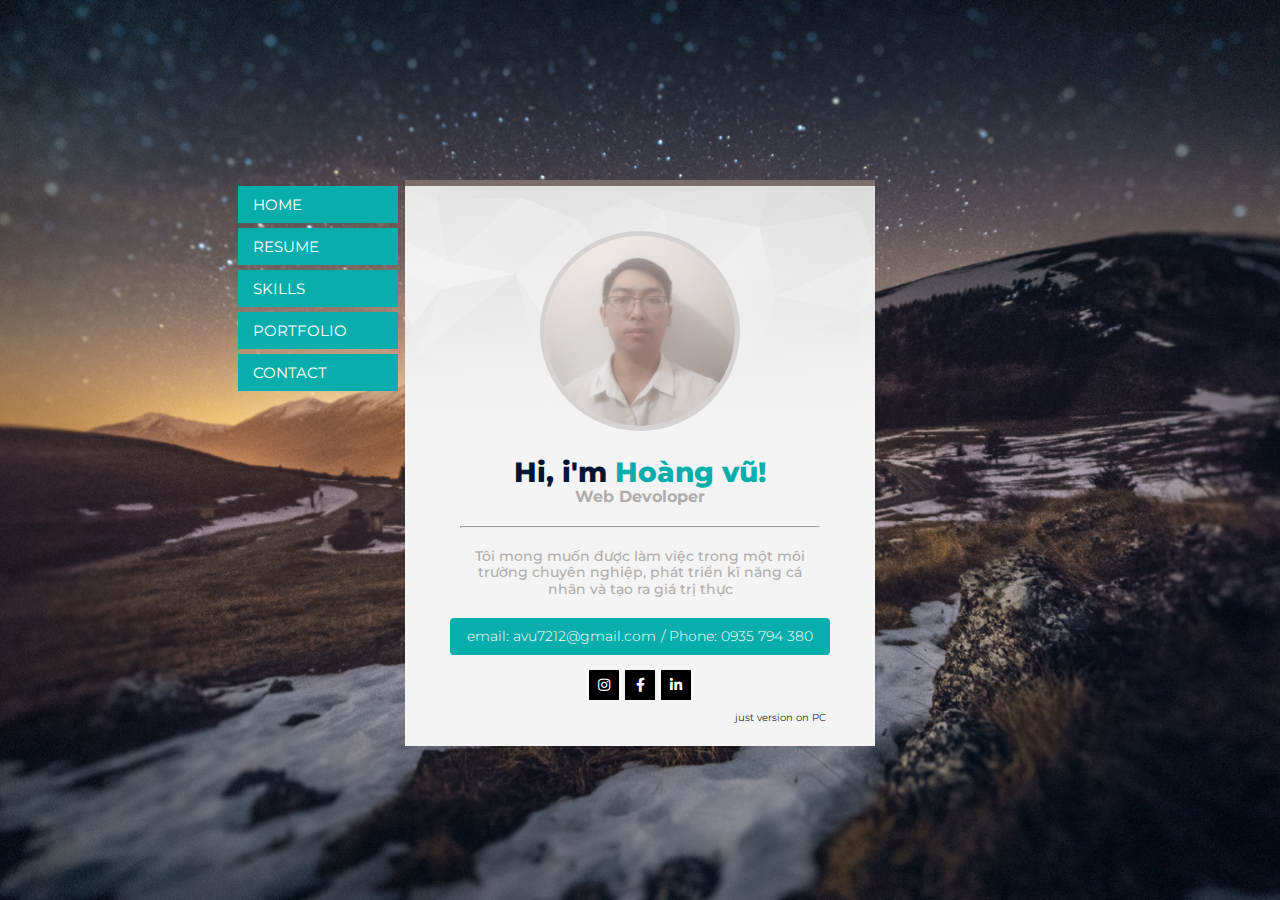
<file: index.html>
<!DOCTYPE html>
<html lang="en">
<head>
    <meta charset="UTF-8">
    <meta http-equiv="X-UA-Compatible" content="IE=edge">
    <meta name="viewport" content="width=device-width, initial-scale=1.0">
    <link href="https://fonts.googleapis.com/css2?family=Montserrat:wght@200;300;400;500&display=swap" rel="stylesheet">
    <link rel="stylesheet" href="./assets/css/style.css">
    <link rel="stylesheet" href="./assets/css/base.css">
    <link rel="stylesheet" href="./assets/font/themify-icons/themify-icons.css">
    <link rel="stylesheet" href="./assets/font/fontawesome-free-5.15.4-web/css/all.min.css">
    <script src="https://code.jquery.com/jquery-3.7.1.min.js" integrity="sha256-/JqT3SQfawRcv/BIHPThkBvs0OEvtFFmqPF/lYI/Cxo=" crossorigin="anonymous"></script>
    <title>HoangVu CV</title>
</head>
<body>
    <div class="grid">
        <div class="container">
            <div class="content-wrap">
                <div class="navigation" id="main-menu">
                    <ul class="nav-list">
                        <li class="nav-list-items">
                                <a href="#" class="nav-items__link nav-items__link--home">HOME</a> 
                        </li>
                        <li class="nav-list-items">
                                <a href="#" class="nav-items__link nav-items__link--resume detail-table">RESUME</a>
                        </li>
                        <li class="nav-list-items">
                                <a href="#" class="nav-items__link nav-items__link--skills detail-table">SKILLS</a>
                        </li>
                        <li class="nav-list-items">
                                <a href="#" class="nav-items__link nav-items__link--portfolio detail-table">PORTFOLIO</a>
                        </li>
                        <li class="nav-list-items">
                                <a href="#" class="nav-items__link nav-items__link--contact detail-table">CONTACT</a>
                        </li>
                    </ul>
                </div>
                <div class="content">
                    <div class="avatar">
                        <img src="./assets/img/avatar2.jpg" alt="" id="myprofile1" class="avtActive">
                        <img src="./assets/img/avatar2.jpg" alt="" id="myprofile2">
                    </div>
                    <div class="profile-desciption">
                        <h1 class="profile-title">
                            Hi, i'm 
                            <span>Hoàng vũ!</span>
                        </h1>
                        <h2>Web Devoloper </h2>
                        <hr>    
                        <div class="profile-desciption-text">
                            <p>Tôi mong muốn được làm việc trong một môi trường chuyên nghiệp, phát triển kĩ năng cá nhân và tạo ra giá trị thực</p>
                        </div>
                        <div class="profile-desciption-feature">
                            <a href="mailto:avu7212@gmail.com" class="profile-desciption-feature__link" style="margin-right:5px"> 
                                <p>email: avu7212@gmail.com</p>
                            </a>
                            <a href="tel:0935794380" class="profile-desciption-feature__link"> 
                                <p>/ Phone: 0935 794 380</p>
                            </a>
                        </div>
                    </div>
                    <div class="footer">
                        <ul class="footer-list">
                            <li class="footer-items"> 
                                <a href="#" class="footer-icon__link">
                                    <i class="fab fa-instagram"></i>
                                </a>
                            </li>
                            <li class="footer-items">
                                <a href="https://www.facebook.com/hoangvu7212" class="footer-icon__link">
                                    <i class="fab fa-facebook-f"></i>
                                </a>
                            </li>
                            <!-- <li class="footer-items">
                                <a href="" class="footer-icon__link">
                                    <i class="fab fa-twitter"></i>
                                </a>
                            </li> -->
                            <li class="footer-items">
                                <a href="https://www.linkedin.com/in/v%C5%A9-ho%C3%A0ng-8069aa185/" class="footer-icon__link">
                                    <i class="fab fa-linkedin-in"></i>
                                </a>
                            </li>
                        </ul>
                        <p class="footer-note">just version on PC</p>
                    </div>
                </div>
            </div>
            <div class="content-detail">
                <!-- resume -->
                <div class="content-detail-resume-wrap">
                    <h1 class="resume-title">RESUME</h1>
                    <hr>
                    <h2 class="resume-topic">   
                        <i class="fas fa-university resume-title__icon"></i>
                        Education
                    </h2>
                    <div class="resume-content">
                        <h3 class="resume-content__title">Ứng Dụng Phần Mềm</h3>
                        <h4 class="resume-content__Subtitles">Cao Đẳng Quốc Tế BTEC-FPT (2018-2021)</h4>
                        <p class="resume-content__description">
                            trường cao đẳng quốc tế BTEC-FPT đào tạo cả về kiến thức chuyên nghành lẫn phát triển kĩ năng 
                            cá nhân giúp sinh viên hoàn thiện hơn trong quá trình làm việc.
                        </p>
                            <span>kỹ năng chuyên nghành:</span>
                                <ul class="list-content">
                                    <li>Database Design & Development (Phân tích thiết kế cơ sở dữ liệu)</li>
                                    <li>Website Design & Development (Phân tích thiết kế và xây dựng website)</li>
                                    <li>Application Development (Lập trình phát triển ứng dụng)</li>
                                    <li>Managing a Successful Computing Project (Quản lý dự án CNTT)</li>
                                </ul>
                            <span>kỹ năng cá nhân:</span>
                                <ul class="list-content">
                                    <li>làm việc nhóm</li>
                                    <li>kỹ năng thuyết trình</li>
                                </ul>
                    </div>
                    <h2 class="resume-topic">   
                        <i class="fas fa-flag resume-title__icon"></i>
                        Work Experience
                    </h2>

                    <div class="resume-content">
                        <h3 class="resume-content__title">CTY TIN HỌC ĐẠI DƯƠNG</h3>
                        <h4 class="resume-content__Subtitles">giáo viên tin học (10/2022-9/2023)</h4>
                        <p class="resume-content__description">
                            - Giảng dạy các kiến thức về khóa học tin học IC3 cho học sinh trung học cơ sở.<br>
                            - Sử dụng kiến thức chuyên môn và kĩ năng giảng dạy để đề cao sự tiếp thu kiến thức của học sinh<br>
                            - 80% học sinh đạt điểm trên 700 trong lần thi đầu tiên 
                        </p>
                    </div>
                    <div class="resume-content">
                        <h3 class="resume-content__title">CTY VINASIMEX</h3>
                        <h4 class="resume-content__Subtitles">thực tập sinh php (2/2022-7/2022)</h4>
                        <p class="resume-content__description">
                            - Xây dựng giao diện web bằng HTML/ CSS và JavaScript từ file thiết kế.<br>
                            - Xây dựng logic của web bằng ngôn ngữ PHP.<br>
                            - Thiết kế và xây dựng cơ sở dữ liệu cho web bằng MySQL.<br>
                            - Thuyết trình và báo cáo kết quả mỗi tuần .<br>
                            - Sản phẩm là 2 web app: app kế toán và app marketing .
                        </p>
                    </div>
                    <h2 class="resume-topic">   
                        <i class="fas fa-flag resume-title__icon"></i>
                        Testimonials
                    </h2>
                    <div class="resume-content">
                       <p class="resume-content__description"> bằng tốt nghiệp trường cao đẳng quốc tế anh quốc BTEC-FPT</p>
                    </div>
                    <div class="testimonials">
                        <img src="./assets/img/bằng cao đẳng.jpg" alt="" id="element" class="testimonials-img-col-5" onclick="Project('bangTotNghiep')">
                        <img src="./assets/img/bằng cao đẳng2.jpg" alt="" class="testimonials-img-col-5" onclick="Project('bangTotNghiep')">
                    </div>
                    <div class="resume-content">
                       <p class="resume-content__description"> chứng chỉ tiếng anh level 5 của FPT</p>
                    </div>
                    <div class="testimonials">
                        <img src="./assets/img/chứng chỉ inglish.jpg" alt="" class="testimonials-img-col-5" onclick="Project('english')">
                        <img src="./assets/img/chứng chỉ inglish2.jpg" alt="" class="testimonials-img-col-5" onclick="Project('english')">
                    </div>
                    <div class="resume-content">
                       <p class="resume-content__description"> chứng chỉ tin học văn phòng IC3 Key Applications  Global Standard 5</p>
                    </div>
                    <div class="testimonials">
                        <img src="./assets/img/IC3 Key Applications  Global Standard 5.png" alt="" class="testimonials-img" onclick="Project('ic3CF')">
                    </div>
                    <div class="resume-content">
                       <p class="resume-content__description"> chứng chỉ tin học văn phòng IC3 Computing Fundamentals  Global Standard 5</p>
                    </div>
                    <div class="testimonials">
                        <img src="./assets/img/IC3 Computing Fundamentals  Global Standard 5.png" alt="" class="testimonials-img" onclick="Project('ic3KA')">
                    </div>
                    <p class="ressume-footer">
                        "The best way to predict the future is to create it" 
                        <br>
                        <i>Peter Drucker</i>
                    </p>
                </div>
                <!-- skills -->
                <div class="content-detail-skills-wrap">
                    <h1 class="skills-title">SKILLS</h1>
                    <hr>
                    <h3 class="skills-topic">
                        <i class="fas fa-users"></i>
                        Professtional Skills
                    </h3>
                    <ul class="skills-list">
                        <li class="skills-items">
                            <div class="progress">
                                <div class="progress-bar" role="progressbar" data-percent="70%" style="width:70%"></div>
                                <span class="progress-style">Comunication</span>
                                <span class="progress-completed">70%</span>
                            </div>
                        </li>
                        <li class="skills-items">
                            <div class="progress">
                                <div class="progress-bar progress-bar2" role="progressbar" data-percent="80%" style="width:80%"></div>
                                <span class="progress-style">Team Work</span>
                                <span class="progress-completed">80%</span>
                            </div>
                        </li>
                        <li class="skills-items">
                            <div class="progress">
                                <div class="progress-bar progress-bar3" role="progressbar" data-percent="60%" style="width:60%"></div>
                                <span class="progress-style">Confidence</span>
                                <span class="progress-completed">60%</span>
                            </div>
                        </li>
                    </ul>
                    <!-- <h3 class="skills-topic">
                        <i class="fas fa-laptop"></i>
                        Software Skills
                    </h3>
                    <ul class="skills-list">
                        <li class="skills-items">
                            <div class="progress">
                                <div class="progress-bar" role="progressbar" data-percent="70%" style="width:70%"></div>
                                <span class="progress-style">Comunication</span>
                                <span class="progress-completed">70%</span>
                            </div>
                        </li>
                        <li class="skills-items">
                            <div class="progress">
                                <div class="progress-bar progress-bar2" role="progressbar" data-percent="80%" style="width:80%"></div>
                                <span class="progress-style">Team Work</span>
                                <span class="progress-completed">80%</span>
                            </div>
                        </li>
                        <li class="skills-items">
                            <div class="progress">
                                <div class="progress-bar progress-bar3" role="progressbar" data-percent="60%" style="width:60%"></div>
                                <span class="progress-style">Confidence</span>
                                <span class="progress-completed">60%</span>
                            </div>
                        </li>
                    </ul> -->
                    <h3 class="skills-topic">
                        <i class="fas fa-code"></i>
                        Code Skills
                    </h3>
                    <ul class="skills-list">
                        <li class="skills-items">
                            <div class="progress">
                                <div class="progress-bar" role="progressbar" data-percent="70%" style="width:70%"></div>
                                <span class="progress-style">Html 5</span>
                                <span class="progress-completed">70%</span>
                            </div>
                        </li>
                        <li class="skills-items">
                            <div class="progress">
                                <div class="progress-bar progress-bar2" role="progressbar" data-percent="70%" style="width:70%"></div>
                                <span class="progress-style">CSS 3</span>
                                <span class="progress-completed">70%</span>
                            </div>
                        </li>
                        <li class="skills-items">
                            <div class="progress">
                                <div class="progress-bar progress-bar2" role="progressbar" data-percent="70%" style="width:70%"></div>
                                <span class="progress-style">Jquery</span>
                                <span class="progress-completed">70%</span>
                            </div>
                        </li>
                        <li class="skills-items">
                            <div class="progress">
                                <div class="progress-bar progress-bar3" role="progressbar" data-percent="50%" style="width:50%"></div>
                                <span class="progress-style">JavaScript</span>
                                <span class="progress-completed">80%</span>
                            </div>
                        </li>
                        <li class="skills-items">
                            <div class="progress">
                                <div class="progress-bar progress-bar3" role="progressbar" data-percent="75%" style="width:75%"></div>
                                <span class="progress-style">PHP</span>
                                <span class="progress-completed">80%</span>
                            </div>
                        </li>
                        <li class="skills-items">
                            <div class="progress">
                                <div class="progress-bar progress-bar3" role="progressbar" data-percent="75%" style="width:75%"></div>
                                <span class="progress-style">PHP Framework Laravel</span>
                                <span class="progress-completed">40%</span>
                            </div>
                        </li>
                    </ul>
                </div>
                <!-- portfolio -->
                <div class="content-detail-portfolio-wrap">
                    <h1 class="portfolio-title">PORTFOLIO</h1>
                    <div class="portfolio-list">
                        <div class="portfolio-items">
                            <a href="#" class="project-thumbnail" onclick="Project('appkeToan')">
                                <img src="./assets/img/appketoan.png" alt="" class="portfolio-item-img">
                                <div class="portfolio-description-wrapper">
                                    <div class="portfolio-description">
                                        <h2 class="project-title">App Kế Toán</h2>
                                        <span class="see-more">Ứng dụng web kế toán</span>
                                    </div>
                                </div>
                            </a>
                        </div>
                    </div>
                    <div class="portfolio-list">
                        <div class="portfolio-items">
                            <a href="#" class="project-thumbnail" onclick="Project('appMaketing')">
                                <img src="./assets/img/appmarketing.png" alt="" class="portfolio-item-img">
                                <div class="portfolio-description-wrapper">
                                    <div class="portfolio-description">
                                        <h2 class="project-title">App Marketing</h2>
                                        <span class="see-more">Ứng dụng web marketing chăm sóc khách hàng</span>
                                    </div>
                                </div>
                            </a>
                        </div>
                    </div>
                    <div class="portfolio-list">
                        <div class="portfolio-items">
                            <a href="#" class="project-thumbnail" onclick="Project('webSaleLaravel')">
                                <img src="./assets/img/appLaravel1.png" alt="" class="portfolio-item-img">
                                <div class="portfolio-description-wrapper">
                                    <div class="portfolio-description">
                                        <h2 class="project-title">THE WAY SHOP</h2>
                                        <span class="see-more">Website sử dụng FrameWork LARAVEL</span>
                                    </div>
                                </div>
                            </a>
                        </div>
                    </div>
                    <div class="portfolio-list">
                        <div class="portfolio-items">
                            <a href="#" class="project-thumbnail" onclick="Project('webSaleMVC')">
                                <img src="./assets/img/webMVC1.png" alt="" class="portfolio-item-img">
                                <div class="portfolio-description-wrapper">
                                    <div class="portfolio-description">
                                        <h2 class="project-title">MULTI SHOP</h2>
                                        <span class="see-more">Website sử dụng Mô hình MVC</span>
                                    </div>
                                </div>
                            </a>
                        </div>
                    </div>
                    <!-- <div class="portfolio-list">
                        <div class="portfolio-items">
                            <a href="#" class="project-thumbnail" onclick="Project('webSale')">
                                <img src="./assets/img/webSale_img.png" alt="" class="portfolio-item-img">
                                <div class="portfolio-description-wrapper">
                                    <div class="portfolio-description">
                                        <h2 class="project-title">ZAY SHOP</h2>
                                        <span class="see-more">Website Bán Hàng Online</span>
                                    </div>
                                </div>
                            </a>
                        </div>
                    </div> -->
                    <div class="portfolio-list">
                        <div class="portfolio-items">
                            <a href="#" class="project-thumbnail" onclick="Project('appDesktop')">
                                <img src="./assets/img/app_desktop.png" alt="" class="portfolio-item-img">
                                <div class="portfolio-description-wrapper">
                                    <div class="portfolio-description">
                                        <h2 class="project-title">SOUND SLEEP</h2>
                                        <span class="see-more">Ứng Dụng Desktop Giúp Bạn Có Một Giấc Ngủ Ngon</span>
                                    </div>
                                </div>
                            </a>
                        </div>
                    </div>
                    <div class="portfolio-list">
                        <div class="portfolio-items">
                            <a href="#" class="project-thumbnail" onclick="Project('Database')">
                                <img src="./assets/img/dtb.png" alt="" class="portfolio-item-img">
                                <div class="portfolio-description-wrapper">
                                    <div class="portfolio-description">
                                        <h2 class="project-title">DATABASE DESIGN</h2>
                                        <span class="see-more">Quản Lý Cửa hàng tiện lợi Family Mart</span>
                                    </div>
                                </div>
                            </a>
                        </div>
                    </div>
                </div>
                <!-- contact -->
                <div class="content-detail-contact-wrap">
                    <h1 class="contact-title">CONTACT</h1>
                    <div id="google-map">
                        <iframe src="https://www.google.com/maps/embed?pb=!1m18!1m12!1m3!1d3918.66297259933!2d106.75019361532088!3d10.837083161033249!2m3!1f0!2f0!3f0!3m2!1i1024!2i768!4f13.1!3m3!1m2!1s0x317527b6c958f5cb%3A0xdd3a3c8520e3f61c!2zMTAyIMSQLiBT4buRIDIsIFRyxrDhu51uZyBUaOG7jSwgVGjhu6cgxJDhu6ljLCBUaMOgbmggcGjhu5EgSOG7kyBDaMOtIE1pbmgsIFZpZXRuYW0!5e0!3m2!1sen!2s!4v1642606114632!5m2!1sen!2s" 
                        width="364" height="200" style="border:0;" allowfullscreen="" loading="lazy"></iframe>
                    </div>
                    <h3 class="contact-topic__title">
                        <i class="fas fa-map-marked-alt contact-icon"></i>
                        Address
                    </h3>
                    <p class="contact-description">Số 102, Đường Số 2, Phường Trường Thọ, Quận Thủ Đức</p>
                    <h3 class="contact-topic__title">
                        <i class="fas fa-phone-square contact-icon"></i>
                        Phone
                    </h3>
                    <p class="contact-description">0935 794 380</p>
                    <h3 class="contact-topic__title">
                        <i class="fas fa-envelope contact-icon"></i>
                        Mail
                    </h3>
                    <p class="contact-description">avu7212@gmail.com</p>
                    <h3 class="contact-topic__title">
                        <i class="far fa-paper-plane contact-icon"></i>
                        Send Me Message
                    </h3>
                    <form id="contact-form" action="" method="post">
                        <div class="form-group">
                            <input type="text" class="form-input" placeholder="Name">
                        </div>
                        <div class="form-group">
                            <input type="text" class="form-input" placeholder="Phone">
                        </div>
                        <div class="form-group">
                            <input type="text" class="form-input" placeholder="Mail">
                        </div>
                        <div class="form-group">
                            <input type="text" class="form-input" placeholder="Send Me Message">
                        </div>
                        <div class="form-group sub">
                            <input type="submit" class="btn-submid" value="SEND!">
                        </div>
                    </form>
                </div>
            </div>
        </div>
    </div>
    <div class="poftfolio-project-overlay" id="model">
        <a href="#" class="close"></a>
        <div class="portfolio-overlay-content">
            <div class="column-30 sidebar-wrapper">
                <!-- <img src="assets/img/appketoan.png" alt="" class="project-detail__img-demo" onclick="currentProject(1)">
                <img src="assets/img/appmarketing.png" alt="" class="project-detail__img-demo" onclick="currentProject(2)">
                <img src="assets/img/webSale_img.png" alt="" class="project-detail__img-demo" onclick="currentProject(3)">
                <img src="assets/img/app_desktop.png" alt="" class="project-detail__img-demo" onclick="currentProject(4)">
                <img src="assets/img/dtb.png" alt="" class="project-detail__img-demo" onclick="currentProject(5)"> -->
            </div>
            <div class="column-70">
                <div class="poftfolio__img-main">
                    <div class="flex-center"><img src="assets/img/appketoan.png" alt="" class="project-detail-img "></div>
                    <!-- <a href="https://github.com/nguyenhoangtuanvu/AppketoanVS2" class="portfolio-project__link">
                        OPEN SOURCE
                    </a> -->
                </div>    
                <!-- <div class="poftfolio__img-main ">
                    <img src="assets/img/appmarketing.png" alt="" class="project-detail-img ">
                    <a href="https://github.com/nguyenhoangtuanvu/AppMarketing" class="portfolio-project__link">
                        OPEN SOURCE
                    </a>
                </div>
                <div class="poftfolio__img-main ">
                    <img src="assets/img/webSale_img.png" alt="" class="project-detail-img ">
                    <a href="https://github.com/nguyenhoangtuanvu/PHP-CodeIgniter" class="portfolio-project__link">
                        OPEN SOURCE
                    </a>
                </div>
                <div class="poftfolio__img-main ">
                    <img src="assets/img/webSale_img.png" alt="" class="project-detail-img ">
                    <a href="https://github.com/nguyenhoangtuanvu/PHP-CodeIgniter" class="portfolio-project__link">
                        OPEN SOURCE
                    </a>
                </div>
                <div class="poftfolio__img-main">
                    <img src="assets/img/app_desktop.png" alt="" class="project-detail-img">
                    <a href="https://github.com/nguyenhoangtuanvu/SoundSleep" class="portfolio-project__link">
                        OPEN SOURCE
                    </a>
                </div>
                <div class="poftfolio__img-main">
                    <img src="assets/img/dtb.png" alt="" class="project-detail-img">
                    <a href="https://github.com/nguyenhoangtuanvu/Database" class="portfolio-project__link">
                        OPEN SOURCE
                    </a>
                </div> -->

                <!-- <p class="portfolio-project-description">
                    content
                </p> -->
                <a href="#" class="prev prev-btn"></a>
                <a href="#" class="next next-btn"></a>
            </div>
        </div>
    </div>






    <script src="./assets/JS/script.js"></script>
</html>
</file>
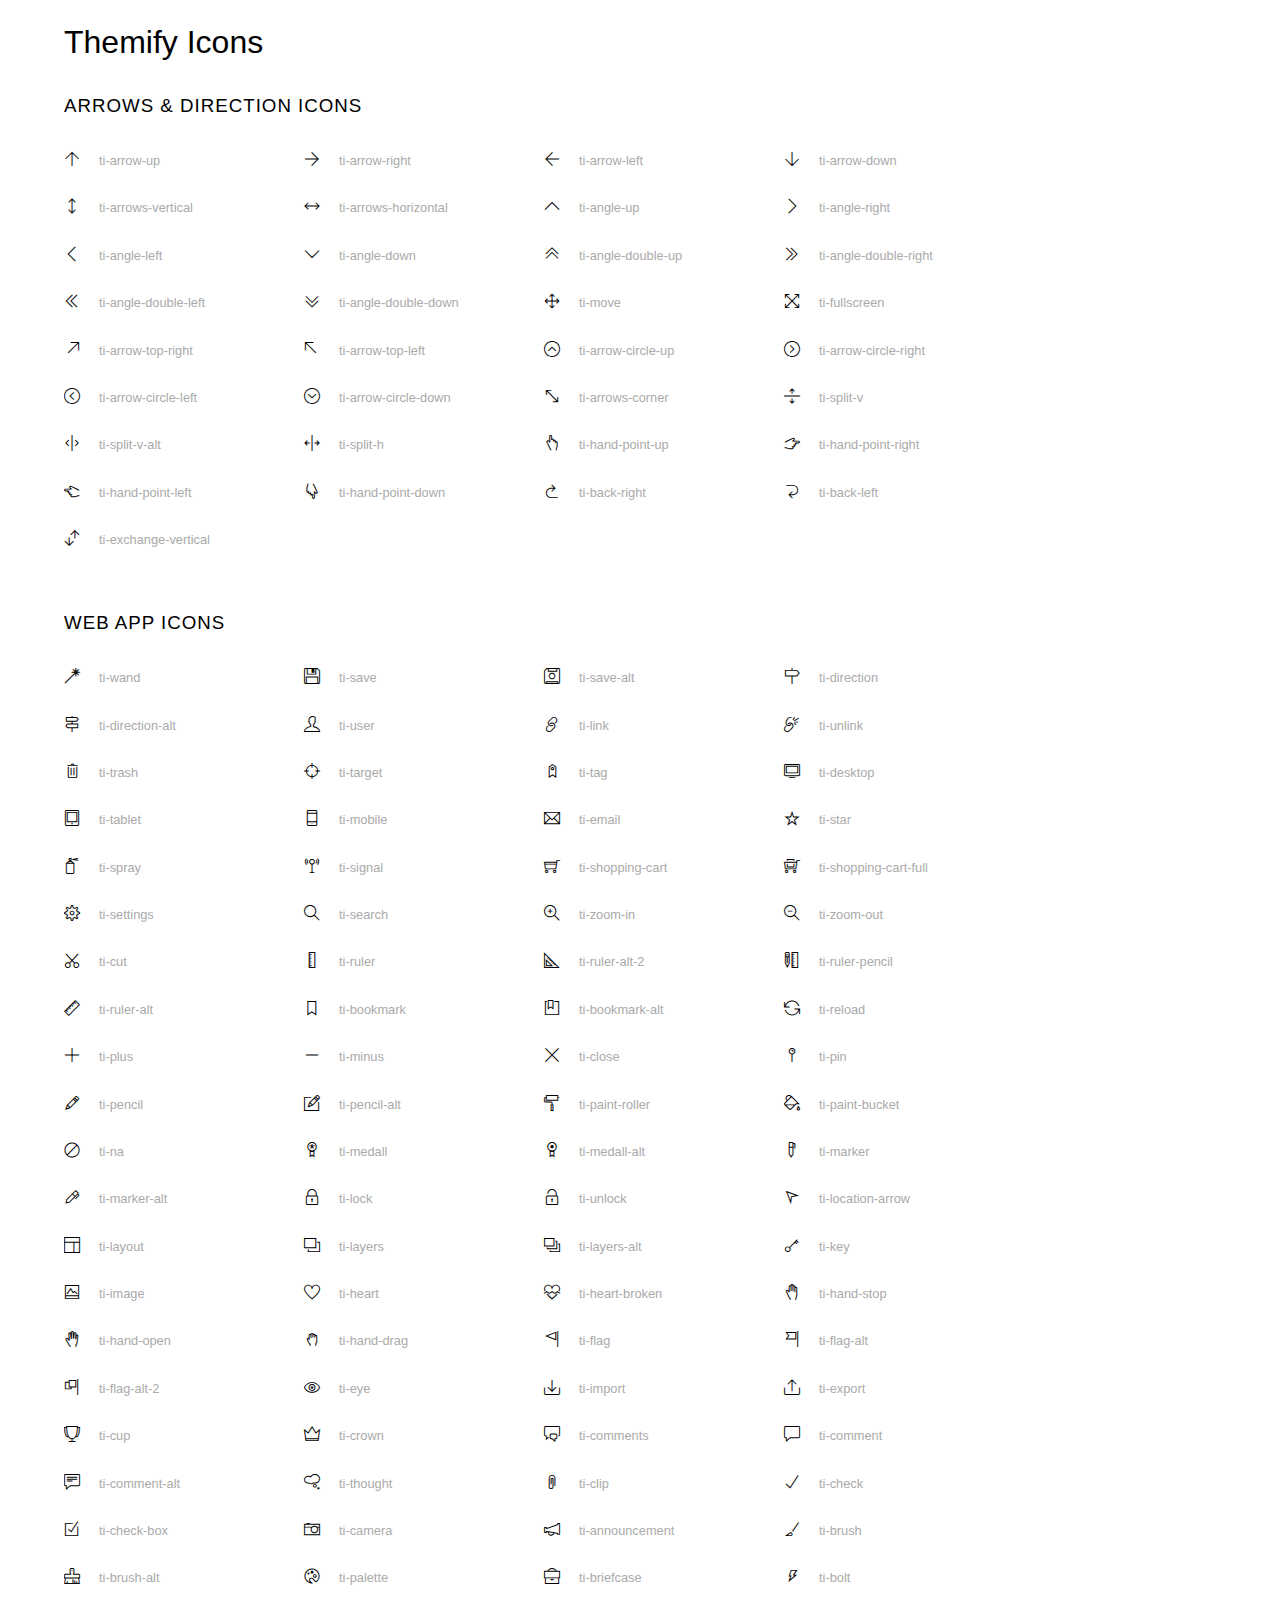
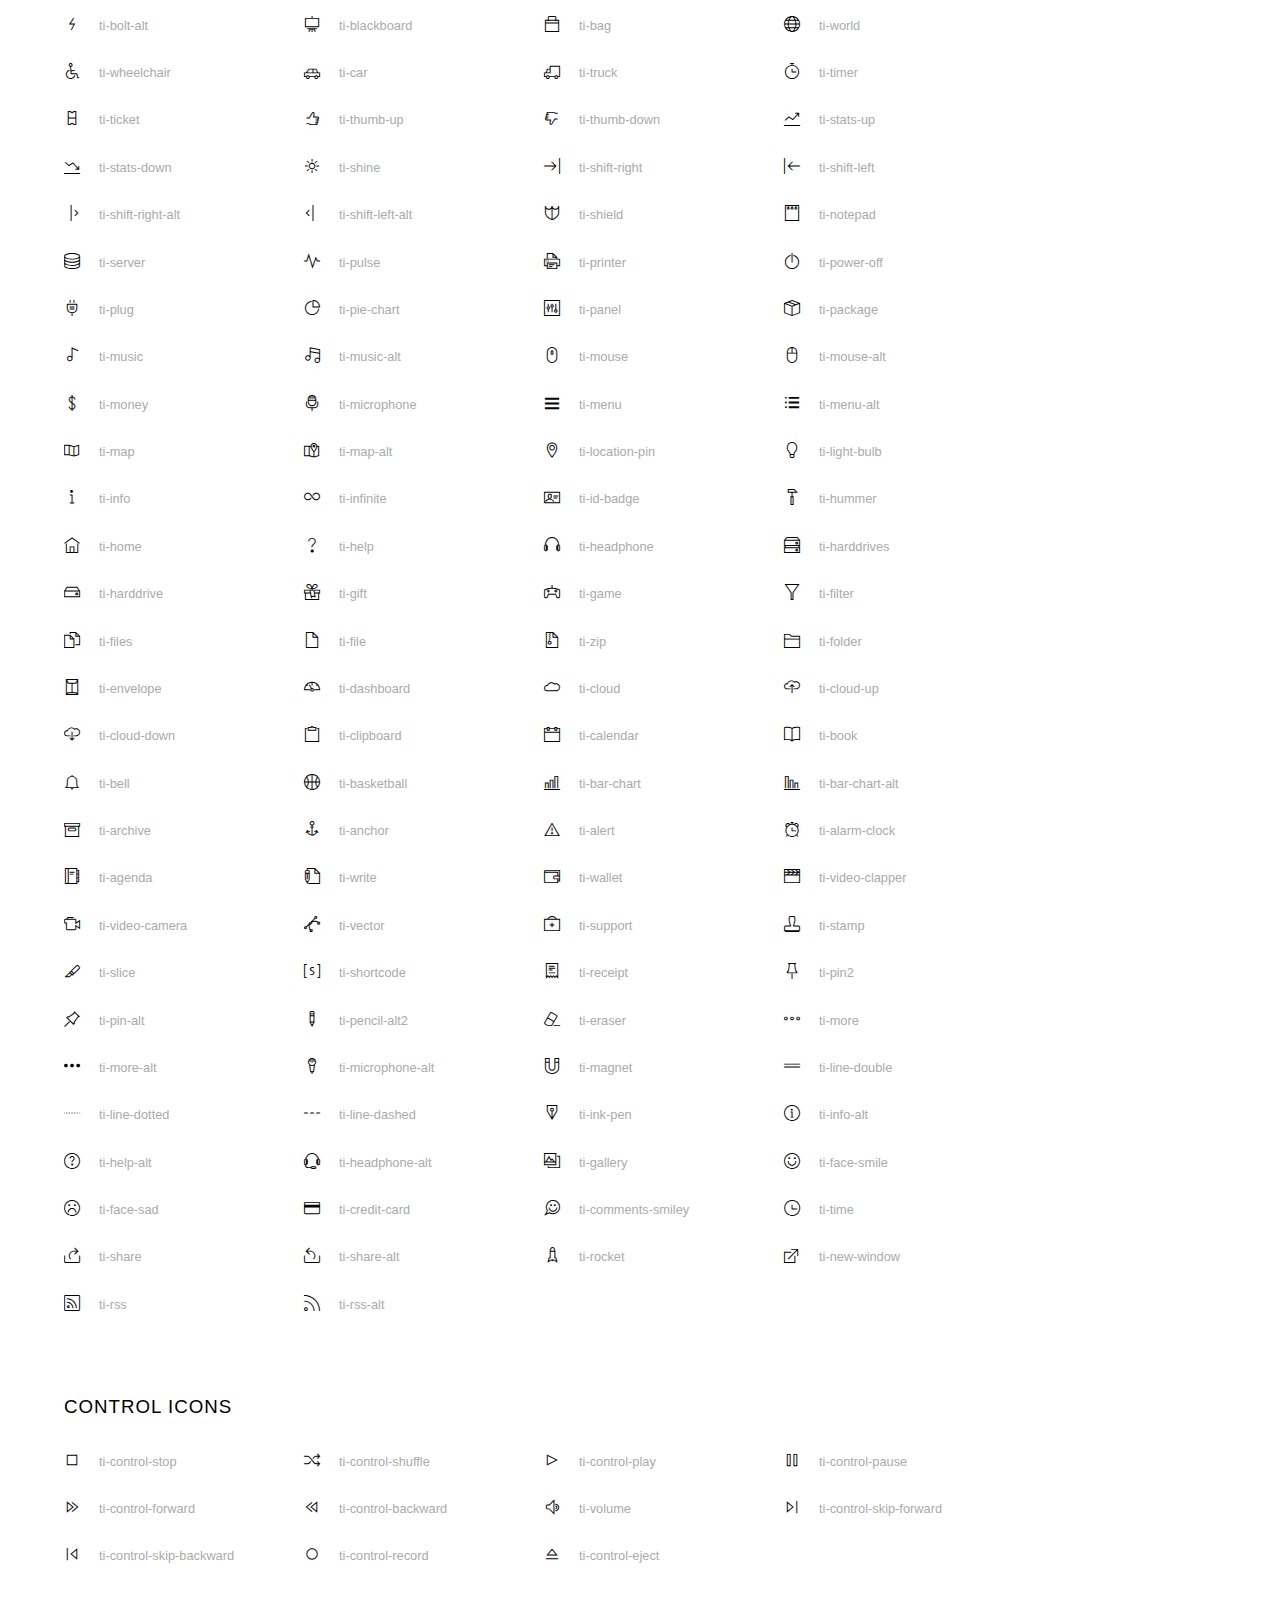
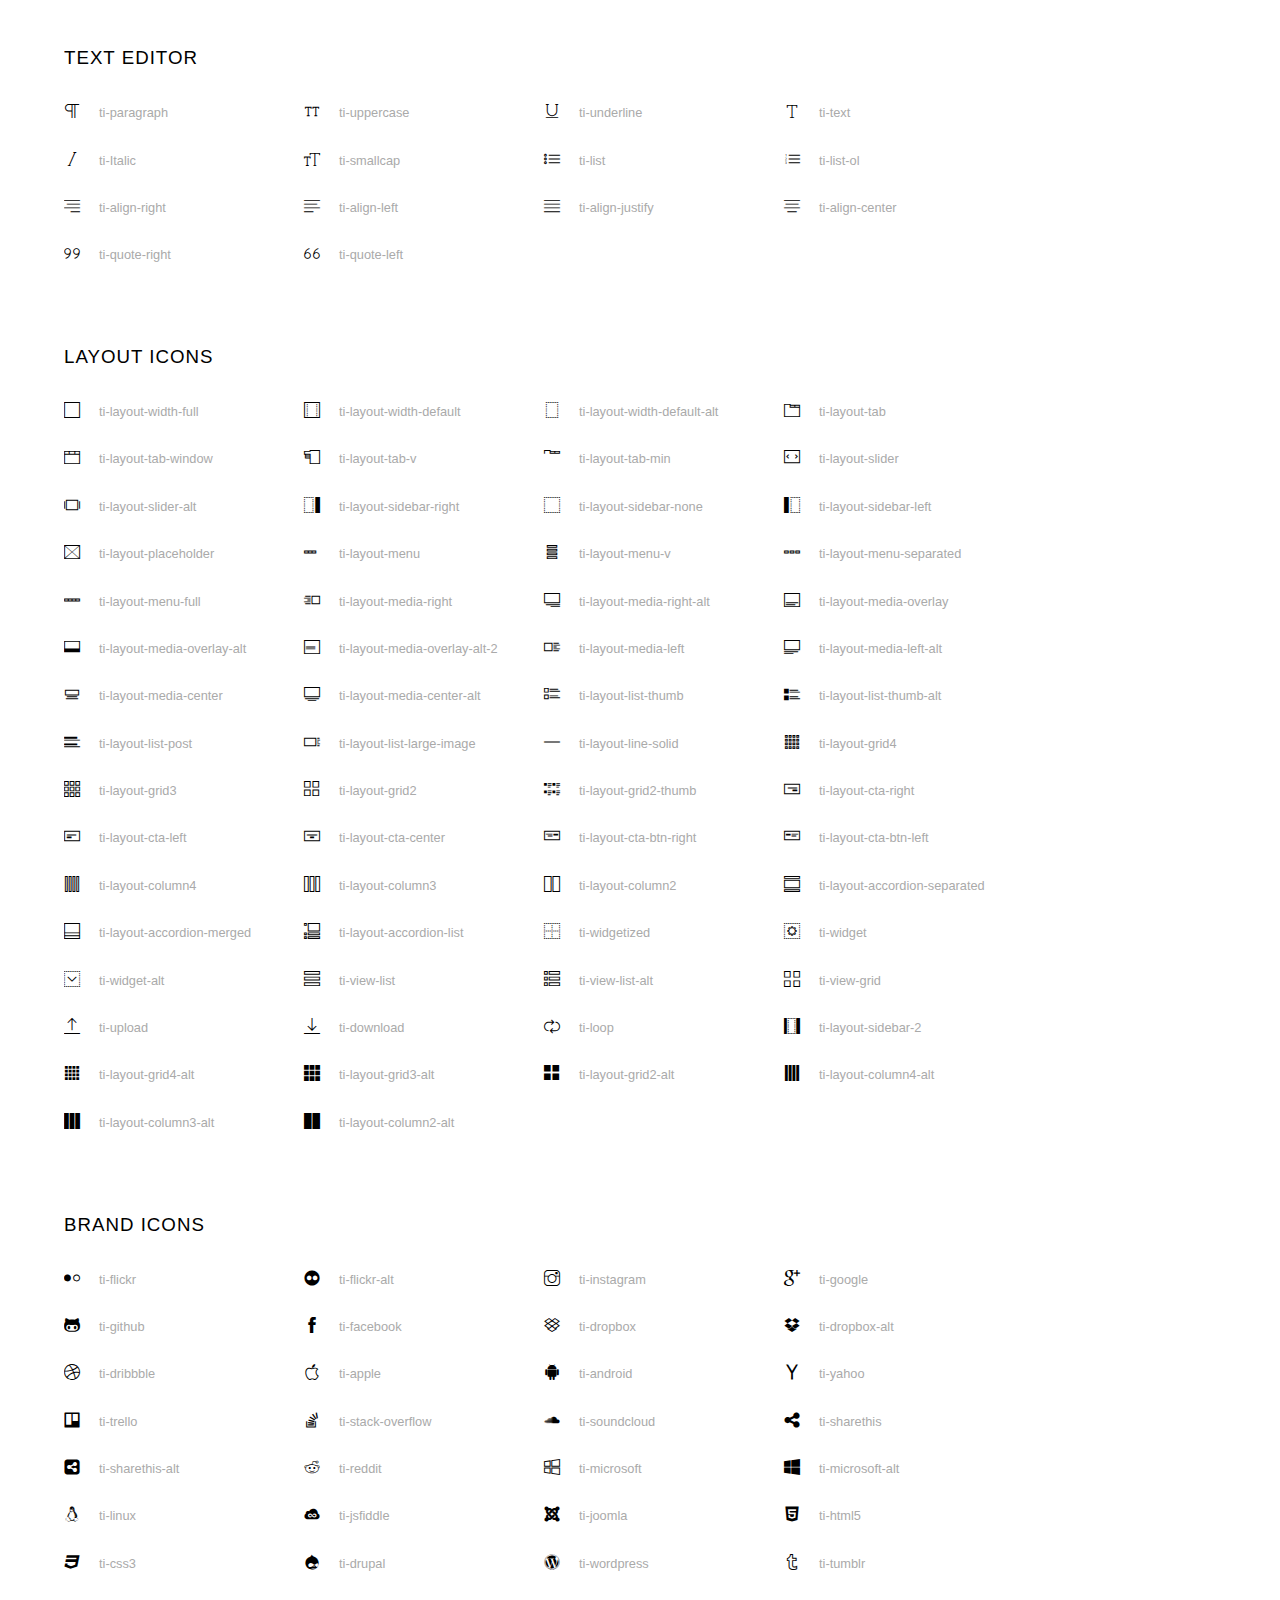
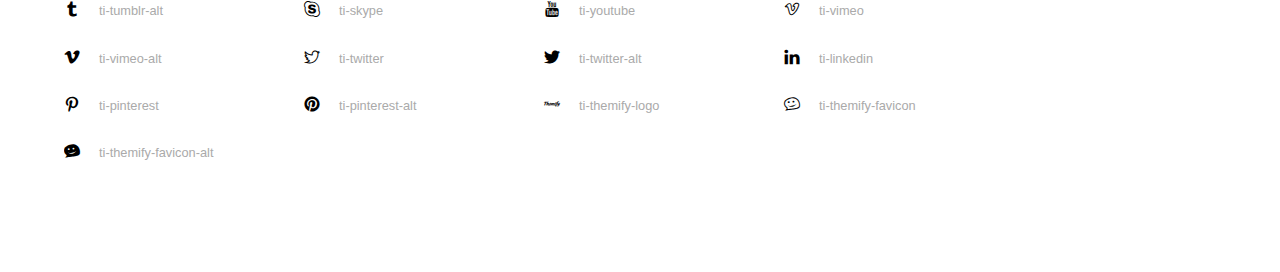
<file: assets/font/themify-icons/index.html>
<!doctype html>
<html>
<head>
	<meta charset="utf-8">
	<title>Themify Icon Font</title>
	<meta name="viewport" content="width=device-width">
	<link rel="stylesheet" href="demo-files/demo.css">
	<link rel="stylesheet" href="themify-icons.css">
	<!--[if lt IE 8]><!-->
	<link rel="stylesheet" href="ie7/ie7.css">
	<!--<![endif]-->
</head>
<body>
	<h1>Themify Icons</h1>

	<div class="icon-section">

		<div class="icon-section">
			<h3>Arrows &amp; Direction Icons </h3>

			<div class="icon-container">
				<span class="ti-arrow-up"></span><span class="icon-name"> ti-arrow-up</span>
			</div>
			<div class="icon-container">
				<span class="ti-arrow-right"></span><span class="icon-name"> ti-arrow-right</span>
			</div>
			<div class="icon-container">
				<span class="ti-arrow-left"></span><span class="icon-name"> ti-arrow-left</span>
			</div>
			<div class="icon-container">
				<span class="ti-arrow-down"></span><span class="icon-name"> ti-arrow-down</span>
			</div>
			<div class="icon-container">
				<span class="ti-arrows-vertical"></span><span class="icon-name"> ti-arrows-vertical</span>
			</div>
			<div class="icon-container">
				<span class="ti-arrows-horizontal"></span><span class="icon-name"> ti-arrows-horizontal</span>
			</div>
			<div class="icon-container">
				<span class="ti-angle-up"></span><span class="icon-name"> ti-angle-up</span>
			</div>
			<div class="icon-container">
				<span class="ti-angle-right"></span><span class="icon-name"> ti-angle-right</span>
			</div>
			<div class="icon-container">
				<span class="ti-angle-left"></span><span class="icon-name"> ti-angle-left</span>
			</div>
			<div class="icon-container">
				<span class="ti-angle-down"></span><span class="icon-name"> ti-angle-down</span>
			</div>	
			<div class="icon-container">
				<span class="ti-angle-double-up"></span><span class="icon-name"> ti-angle-double-up</span>
			</div>
			<div class="icon-container">
				<span class="ti-angle-double-right"></span><span class="icon-name"> ti-angle-double-right</span>
			</div>
			<div class="icon-container">
				<span class="ti-angle-double-left"></span><span class="icon-name"> ti-angle-double-left</span>
			</div>
			<div class="icon-container">
				<span class="ti-angle-double-down"></span><span class="icon-name"> ti-angle-double-down</span>
			</div>					
			<div class="icon-container">
				<span class="ti-move"></span><span class="icon-name"> ti-move</span>
			</div>
			<div class="icon-container">
				<span class="ti-fullscreen"></span><span class="icon-name"> ti-fullscreen</span>
			</div>
			<div class="icon-container">
				<span class="ti-arrow-top-right"></span><span class="icon-name"> ti-arrow-top-right</span>
			</div>
			<div class="icon-container">
				<span class="ti-arrow-top-left"></span><span class="icon-name"> ti-arrow-top-left</span>
			</div>
			<div class="icon-container">
				<span class="ti-arrow-circle-up"></span><span class="icon-name"> ti-arrow-circle-up</span>
			</div>
			<div class="icon-container">
				<span class="ti-arrow-circle-right"></span><span class="icon-name"> ti-arrow-circle-right</span>
			</div>
			<div class="icon-container">
				<span class="ti-arrow-circle-left"></span><span class="icon-name"> ti-arrow-circle-left</span>
			</div>
			<div class="icon-container">
				<span class="ti-arrow-circle-down"></span><span class="icon-name"> ti-arrow-circle-down</span>
			</div>
			<div class="icon-container">
				<span class="ti-arrows-corner"></span><span class="icon-name"> ti-arrows-corner</span>
			</div>
			<div class="icon-container">
				<span class="ti-split-v"></span><span class="icon-name"> ti-split-v</span>
			</div>

			<div class="icon-container">
				<span class="ti-split-v-alt"></span><span class="icon-name"> ti-split-v-alt</span>
			</div>
			<div class="icon-container">
				<span class="ti-split-h"></span><span class="icon-name"> ti-split-h</span>
			</div>
			<div class="icon-container">
				<span class="ti-hand-point-up"></span><span class="icon-name"> ti-hand-point-up</span>
			</div>
			<div class="icon-container">
				<span class="ti-hand-point-right"></span><span class="icon-name"> ti-hand-point-right</span>
			</div>
			<div class="icon-container">
				<span class="ti-hand-point-left"></span><span class="icon-name"> ti-hand-point-left</span>
			</div>
			<div class="icon-container">
				<span class="ti-hand-point-down"></span><span class="icon-name"> ti-hand-point-down</span>
			</div>
			<div class="icon-container">
				<span class="ti-back-right"></span><span class="icon-name"> ti-back-right</span>
			</div>
			<div class="icon-container">
				<span class="ti-back-left"></span><span class="icon-name"> ti-back-left</span>
			</div>
			<div class="icon-container">
				<span class="ti-exchange-vertical"></span><span class="icon-name"> ti-exchange-vertical</span>
			</div>

		</div> <!-- Arrows Icons -->



		<h3>Web App Icons</h3>
		
		<div class="icon-section">

			<div class="icon-container">
				<span class="ti-wand"></span><span class="icon-name"> ti-wand</span>
			</div>
			<div class="icon-container">
				<span class="ti-save"></span><span class="icon-name"> ti-save</span>
			</div>
			<div class="icon-container">
				<span class="ti-save-alt"></span><span class="icon-name"> ti-save-alt</span>
			</div>

			<div class="icon-container">
				<span class="ti-direction"></span><span class="icon-name"> ti-direction</span>
			</div>
			<div class="icon-container">
				<span class="ti-direction-alt"></span><span class="icon-name"> ti-direction-alt</span>
			</div>
			<div class="icon-container">
				<span class="ti-user"></span><span class="icon-name"> ti-user</span>
			</div>
			<div class="icon-container">
				<span class="ti-link"></span><span class="icon-name"> ti-link</span>
			</div>
			<div class="icon-container">
				<span class="ti-unlink"></span><span class="icon-name"> ti-unlink</span>
			</div>
			<div class="icon-container">
				<span class="ti-trash"></span><span class="icon-name"> ti-trash</span>
			</div>
			<div class="icon-container">
				<span class="ti-target"></span><span class="icon-name"> ti-target</span>
			</div>
			<div class="icon-container">
				<span class="ti-tag"></span><span class="icon-name"> ti-tag</span>
			</div>
			<div class="icon-container">
				<span class="ti-desktop"></span><span class="icon-name"> ti-desktop</span>
			</div>
			<div class="icon-container">
				<span class="ti-tablet"></span><span class="icon-name"> ti-tablet</span>
			</div>
			<div class="icon-container">
				<span class="ti-mobile"></span><span class="icon-name"> ti-mobile</span>
			</div>
			<div class="icon-container">
				<span class="ti-email"></span><span class="icon-name"> ti-email</span>
			</div>	
			<div class="icon-container">
				<span class="ti-star"></span><span class="icon-name"> ti-star</span>
			</div>
			<div class="icon-container">
				<span class="ti-spray"></span><span class="icon-name"> ti-spray</span>
			</div>
			<div class="icon-container">
				<span class="ti-signal"></span><span class="icon-name"> ti-signal</span>
			</div>
			<div class="icon-container">
				<span class="ti-shopping-cart"></span><span class="icon-name"> ti-shopping-cart</span>
			</div>
			<div class="icon-container">
				<span class="ti-shopping-cart-full"></span><span class="icon-name"> ti-shopping-cart-full</span>
			</div>
			<div class="icon-container">
				<span class="ti-settings"></span><span class="icon-name"> ti-settings</span>
			</div>
			<div class="icon-container">
				<span class="ti-search"></span><span class="icon-name"> ti-search</span>
			</div>
			<div class="icon-container">
				<span class="ti-zoom-in"></span><span class="icon-name"> ti-zoom-in</span>
			</div>
			<div class="icon-container">
				<span class="ti-zoom-out"></span><span class="icon-name"> ti-zoom-out</span>
			</div>
			<div class="icon-container">
				<span class="ti-cut"></span><span class="icon-name"> ti-cut</span>
			</div>
			<div class="icon-container">
				<span class="ti-ruler"></span><span class="icon-name"> ti-ruler</span>
			</div>
			<div class="icon-container">
				<span class="ti-ruler-alt-2"></span><span class="icon-name"> ti-ruler-alt-2</span>
			</div>			
			<div class="icon-container">
				<span class="ti-ruler-pencil"></span><span class="icon-name"> ti-ruler-pencil</span>
			</div>
			<div class="icon-container">
				<span class="ti-ruler-alt"></span><span class="icon-name"> ti-ruler-alt</span>
			</div>
			<div class="icon-container">
				<span class="ti-bookmark"></span><span class="icon-name"> ti-bookmark</span>
			</div>
			<div class="icon-container">
				<span class="ti-bookmark-alt"></span><span class="icon-name"> ti-bookmark-alt</span>
			</div>
			<div class="icon-container">
				<span class="ti-reload"></span><span class="icon-name"> ti-reload</span>
			</div>
			<div class="icon-container">
				<span class="ti-plus"></span><span class="icon-name"> ti-plus</span>
			</div>
			<div class="icon-container">
				<span class="ti-minus"></span><span class="icon-name"> ti-minus</span>
			</div>
			<div class="icon-container">
				<span class="ti-close"></span><span class="icon-name"> ti-close</span>
			</div>			
			<div class="icon-container">
				<span class="ti-pin"></span><span class="icon-name"> ti-pin</span>
			</div>
			<div class="icon-container">
				<span class="ti-pencil"></span><span class="icon-name"> ti-pencil</span>
			</div>
					
		  	<div class="icon-container">
				<span class="ti-pencil-alt"></span><span class="icon-name"> ti-pencil-alt</span>
			</div>
			<div class="icon-container">
				<span class="ti-paint-roller"></span><span class="icon-name"> ti-paint-roller</span>
			</div>
			<div class="icon-container">
				<span class="ti-paint-bucket"></span><span class="icon-name"> ti-paint-bucket</span>
			</div>
			<div class="icon-container">
				<span class="ti-na"></span><span class="icon-name"> ti-na</span>
			</div>
			<div class="icon-container">
				<span class="ti-medall"></span><span class="icon-name"> ti-medall</span>
			</div>
			<div class="icon-container">
				<span class="ti-medall-alt"></span><span class="icon-name"> ti-medall-alt</span>
			</div>
			<div class="icon-container">
				<span class="ti-marker"></span><span class="icon-name"> ti-marker</span>
			</div>
			<div class="icon-container">
				<span class="ti-marker-alt"></span><span class="icon-name"> ti-marker-alt</span>
			</div>

			<div class="icon-container">
				<span class="ti-lock"></span><span class="icon-name"> ti-lock</span>
			</div>
			<div class="icon-container">
				<span class="ti-unlock"></span><span class="icon-name"> ti-unlock</span>
			</div>
			<div class="icon-container">
				<span class="ti-location-arrow"></span><span class="icon-name"> ti-location-arrow</span>
			</div>
			<div class="icon-container">
				<span class="ti-layout"></span><span class="icon-name"> ti-layout</span>
			</div>
			<div class="icon-container">
				<span class="ti-layers"></span><span class="icon-name"> ti-layers</span>
			</div>
			<div class="icon-container">
				<span class="ti-layers-alt"></span><span class="icon-name"> ti-layers-alt</span>
			</div>
			<div class="icon-container">
				<span class="ti-key"></span><span class="icon-name"> ti-key</span>
			</div>
			<div class="icon-container">
				<span class="ti-image"></span><span class="icon-name"> ti-image</span>
			</div>
			<div class="icon-container">
				<span class="ti-heart"></span><span class="icon-name"> ti-heart</span>
			</div>
			<div class="icon-container">
				<span class="ti-heart-broken"></span><span class="icon-name"> ti-heart-broken</span>
			</div>
			<div class="icon-container">
				<span class="ti-hand-stop"></span><span class="icon-name"> ti-hand-stop</span>
			</div>
			<div class="icon-container">
				<span class="ti-hand-open"></span><span class="icon-name"> ti-hand-open</span>
			</div>
			<div class="icon-container">
				<span class="ti-hand-drag"></span><span class="icon-name"> ti-hand-drag</span>
			</div>
			<div class="icon-container">
				<span class="ti-flag"></span><span class="icon-name"> ti-flag</span>
			</div>
			<div class="icon-container">
				<span class="ti-flag-alt"></span><span class="icon-name"> ti-flag-alt</span>
			</div>
			<div class="icon-container">
				<span class="ti-flag-alt-2"></span><span class="icon-name"> ti-flag-alt-2</span>
			</div>
			<div class="icon-container">
				<span class="ti-eye"></span><span class="icon-name"> ti-eye</span>
			</div>
			<div class="icon-container">
				<span class="ti-import"></span><span class="icon-name"> ti-import</span>
			</div>			
			<div class="icon-container">
				<span class="ti-export"></span><span class="icon-name"> ti-export</span>
			</div>
			<div class="icon-container">
				<span class="ti-cup"></span><span class="icon-name"> ti-cup</span>
			</div>
			<div class="icon-container">
				<span class="ti-crown"></span><span class="icon-name"> ti-crown</span>
			</div>
			<div class="icon-container">
				<span class="ti-comments"></span><span class="icon-name"> ti-comments</span>
			</div>
			<div class="icon-container">
				<span class="ti-comment"></span><span class="icon-name"> ti-comment</span>
			</div>
			<div class="icon-container">
				<span class="ti-comment-alt"></span><span class="icon-name"> ti-comment-alt</span>
			</div>
			<div class="icon-container">
				<span class="ti-thought"></span><span class="icon-name"> ti-thought</span>
			</div>			
			<div class="icon-container">
				<span class="ti-clip"></span><span class="icon-name"> ti-clip</span>
			</div>

			<div class="icon-container">
				<span class="ti-check"></span><span class="icon-name"> ti-check</span>
			</div>
			<div class="icon-container">
				<span class="ti-check-box"></span><span class="icon-name"> ti-check-box</span>
			</div>
			<div class="icon-container">
				<span class="ti-camera"></span><span class="icon-name"> ti-camera</span>
			</div>
			<div class="icon-container">
				<span class="ti-announcement"></span><span class="icon-name"> ti-announcement</span>
			</div>
			<div class="icon-container">
				<span class="ti-brush"></span><span class="icon-name"> ti-brush</span>
			</div>
			<div class="icon-container">
				<span class="ti-brush-alt"></span><span class="icon-name"> ti-brush-alt</span>
			</div>
			<div class="icon-container">
				<span class="ti-palette"></span><span class="icon-name"> ti-palette</span>
			</div>			
			<div class="icon-container">
				<span class="ti-briefcase"></span><span class="icon-name"> ti-briefcase</span>
			</div>
			<div class="icon-container">
				<span class="ti-bolt"></span><span class="icon-name"> ti-bolt</span>
			</div>
			<div class="icon-container">
				<span class="ti-bolt-alt"></span><span class="icon-name"> ti-bolt-alt</span>
			</div>
			<div class="icon-container">
				<span class="ti-blackboard"></span><span class="icon-name"> ti-blackboard</span>
			</div>
			<div class="icon-container">
				<span class="ti-bag"></span><span class="icon-name"> ti-bag</span>
			</div>
			<div class="icon-container">
				<span class="ti-world"></span><span class="icon-name"> ti-world</span>
			</div>
			<div class="icon-container">
				<span class="ti-wheelchair"></span><span class="icon-name"> ti-wheelchair</span>
			</div>
			<div class="icon-container">
				<span class="ti-car"></span><span class="icon-name"> ti-car</span>
			</div>
			<div class="icon-container">
				<span class="ti-truck"></span><span class="icon-name"> ti-truck</span>
			</div>
			<div class="icon-container">
				<span class="ti-timer"></span><span class="icon-name"> ti-timer</span>
			</div>
			<div class="icon-container">
				<span class="ti-ticket"></span><span class="icon-name"> ti-ticket</span>
			</div>
			<div class="icon-container">
				<span class="ti-thumb-up"></span><span class="icon-name"> ti-thumb-up</span>
			</div>
			<div class="icon-container">
				<span class="ti-thumb-down"></span><span class="icon-name"> ti-thumb-down</span>
			</div>

			<div class="icon-container">
				<span class="ti-stats-up"></span><span class="icon-name"> ti-stats-up</span>
			</div>
			<div class="icon-container">
				<span class="ti-stats-down"></span><span class="icon-name"> ti-stats-down</span>
			</div>
			<div class="icon-container">
				<span class="ti-shine"></span><span class="icon-name"> ti-shine</span>
			</div>
			<div class="icon-container">
				<span class="ti-shift-right"></span><span class="icon-name"> ti-shift-right</span>
			</div>
			<div class="icon-container">
				<span class="ti-shift-left"></span><span class="icon-name"> ti-shift-left</span>
			</div>

			<div class="icon-container">
				<span class="ti-shift-right-alt"></span><span class="icon-name"> ti-shift-right-alt</span>
			</div>
			<div class="icon-container">
				<span class="ti-shift-left-alt"></span><span class="icon-name"> ti-shift-left-alt</span>
			</div>
			<div class="icon-container">
				<span class="ti-shield"></span><span class="icon-name"> ti-shield</span>
			</div>
			<div class="icon-container">
				<span class="ti-notepad"></span><span class="icon-name"> ti-notepad</span>
			</div>
			<div class="icon-container">
				<span class="ti-server"></span><span class="icon-name"> ti-server</span>
			</div>

			<div class="icon-container">
				<span class="ti-pulse"></span><span class="icon-name"> ti-pulse</span>
			</div>
			<div class="icon-container">
				<span class="ti-printer"></span><span class="icon-name"> ti-printer</span>
			</div>
			<div class="icon-container">
				<span class="ti-power-off"></span><span class="icon-name"> ti-power-off</span>
			</div>
			<div class="icon-container">
				<span class="ti-plug"></span><span class="icon-name"> ti-plug</span>
			</div>
			<div class="icon-container">
				<span class="ti-pie-chart"></span><span class="icon-name"> ti-pie-chart</span>
			</div>

			<div class="icon-container">
				<span class="ti-panel"></span><span class="icon-name"> ti-panel</span>
			</div>
			<div class="icon-container">
				<span class="ti-package"></span><span class="icon-name"> ti-package</span>
			</div>
			<div class="icon-container">
				<span class="ti-music"></span><span class="icon-name"> ti-music</span>
			</div>
			<div class="icon-container">
				<span class="ti-music-alt"></span><span class="icon-name"> ti-music-alt</span>
			</div>
			<div class="icon-container">
				<span class="ti-mouse"></span><span class="icon-name"> ti-mouse</span>
			</div>
			<div class="icon-container">
				<span class="ti-mouse-alt"></span><span class="icon-name"> ti-mouse-alt</span>
			</div>
			<div class="icon-container">
				<span class="ti-money"></span><span class="icon-name"> ti-money</span>
			</div>
			<div class="icon-container">
				<span class="ti-microphone"></span><span class="icon-name"> ti-microphone</span>
			</div>
			<div class="icon-container">
				<span class="ti-menu"></span><span class="icon-name"> ti-menu</span>
			</div>
			<div class="icon-container">
				<span class="ti-menu-alt"></span><span class="icon-name"> ti-menu-alt</span>
			</div>
			<div class="icon-container">
				<span class="ti-map"></span><span class="icon-name"> ti-map</span>
			</div>
			<div class="icon-container">
				<span class="ti-map-alt"></span><span class="icon-name"> ti-map-alt</span>
			</div>

			<div class="icon-container">
				<span class="ti-location-pin"></span><span class="icon-name"> ti-location-pin</span>
			</div>

			<div class="icon-container">
				<span class="ti-light-bulb"></span><span class="icon-name"> ti-light-bulb</span>
			</div>
			<div class="icon-container">
				<span class="ti-info"></span><span class="icon-name"> ti-info</span>
			</div>
			<div class="icon-container">
				<span class="ti-infinite"></span><span class="icon-name"> ti-infinite</span>
			</div>
			<div class="icon-container">
				<span class="ti-id-badge"></span><span class="icon-name"> ti-id-badge</span>
			</div>
			<div class="icon-container">
				<span class="ti-hummer"></span><span class="icon-name"> ti-hummer</span>
			</div>
			<div class="icon-container">
				<span class="ti-home"></span><span class="icon-name"> ti-home</span>
			</div>
			<div class="icon-container">
				<span class="ti-help"></span><span class="icon-name"> ti-help</span>
			</div>
			<div class="icon-container">
				<span class="ti-headphone"></span><span class="icon-name"> ti-headphone</span>
			</div>
			<div class="icon-container">
				<span class="ti-harddrives"></span><span class="icon-name"> ti-harddrives</span>
			</div>
			<div class="icon-container">
				<span class="ti-harddrive"></span><span class="icon-name"> ti-harddrive</span>
			</div>
			<div class="icon-container">
				<span class="ti-gift"></span><span class="icon-name"> ti-gift</span>
			</div>
			<div class="icon-container">
				<span class="ti-game"></span><span class="icon-name"> ti-game</span>
			</div>
			<div class="icon-container">
				<span class="ti-filter"></span><span class="icon-name"> ti-filter</span>
			</div>
			<div class="icon-container">
				<span class="ti-files"></span><span class="icon-name"> ti-files</span>
			</div>
			<div class="icon-container">
				<span class="ti-file"></span><span class="icon-name"> ti-file</span>
			</div>
			<div class="icon-container">
				<span class="ti-zip"></span><span class="icon-name"> ti-zip</span>
			</div>
			<div class="icon-container">
				<span class="ti-folder"></span><span class="icon-name"> ti-folder</span>
			</div>			
			<div class="icon-container">
				<span class="ti-envelope"></span><span class="icon-name"> ti-envelope</span>
			</div>


			<div class="icon-container">
				<span class="ti-dashboard"></span><span class="icon-name"> ti-dashboard</span>
			</div>
			<div class="icon-container">
				<span class="ti-cloud"></span><span class="icon-name"> ti-cloud</span>
			</div>
			<div class="icon-container">
				<span class="ti-cloud-up"></span><span class="icon-name"> ti-cloud-up</span>
			</div>
			<div class="icon-container">
				<span class="ti-cloud-down"></span><span class="icon-name"> ti-cloud-down</span>
			</div>
			<div class="icon-container">
				<span class="ti-clipboard"></span><span class="icon-name"> ti-clipboard</span>
			</div>
			<div class="icon-container">
				<span class="ti-calendar"></span><span class="icon-name"> ti-calendar</span>
			</div>
			<div class="icon-container">
				<span class="ti-book"></span><span class="icon-name"> ti-book</span>
			</div>
			<div class="icon-container">
				<span class="ti-bell"></span><span class="icon-name"> ti-bell</span>
			</div>
			<div class="icon-container">
				<span class="ti-basketball"></span><span class="icon-name"> ti-basketball</span>
			</div>
			<div class="icon-container">
				<span class="ti-bar-chart"></span><span class="icon-name"> ti-bar-chart</span>
			</div>
			<div class="icon-container">
				<span class="ti-bar-chart-alt"></span><span class="icon-name"> ti-bar-chart-alt</span>
			</div>


			<div class="icon-container">
				<span class="ti-archive"></span><span class="icon-name"> ti-archive</span>
			</div>
			<div class="icon-container">
				<span class="ti-anchor"></span><span class="icon-name"> ti-anchor</span>
			</div>

			<div class="icon-container">
				<span class="ti-alert"></span><span class="icon-name"> ti-alert</span>
			</div>
			<div class="icon-container">
				<span class="ti-alarm-clock"></span><span class="icon-name"> ti-alarm-clock</span>
			</div>
			<div class="icon-container">
				<span class="ti-agenda"></span><span class="icon-name"> ti-agenda</span>
			</div>
			<div class="icon-container">
				<span class="ti-write"></span><span class="icon-name"> ti-write</span>
			</div>

			<div class="icon-container">
				<span class="ti-wallet"></span><span class="icon-name"> ti-wallet</span>
			</div>
			<div class="icon-container">
				<span class="ti-video-clapper"></span><span class="icon-name"> ti-video-clapper</span>
			</div>
			<div class="icon-container">
				<span class="ti-video-camera"></span><span class="icon-name"> ti-video-camera</span>
			</div>
			<div class="icon-container">
				<span class="ti-vector"></span><span class="icon-name"> ti-vector</span>
			</div>

			<div class="icon-container">
				<span class="ti-support"></span><span class="icon-name"> ti-support</span>
			</div>
			<div class="icon-container">
				<span class="ti-stamp"></span><span class="icon-name"> ti-stamp</span>
			</div>
			<div class="icon-container">
				<span class="ti-slice"></span><span class="icon-name"> ti-slice</span>
			</div>
			<div class="icon-container">
				<span class="ti-shortcode"></span><span class="icon-name"> ti-shortcode</span>
			</div>
			<div class="icon-container">
				<span class="ti-receipt"></span><span class="icon-name"> ti-receipt</span>
			</div>
			<div class="icon-container">
				<span class="ti-pin2"></span><span class="icon-name"> ti-pin2</span>
			</div>
			<div class="icon-container">
				<span class="ti-pin-alt"></span><span class="icon-name"> ti-pin-alt</span>
			</div>
			<div class="icon-container">
				<span class="ti-pencil-alt2"></span><span class="icon-name"> ti-pencil-alt2</span>
			</div>
			<div class="icon-container">
				<span class="ti-eraser"></span><span class="icon-name"> ti-eraser</span>
			</div>			
			<div class="icon-container">
				<span class="ti-more"></span><span class="icon-name"> ti-more</span>
			</div>
			<div class="icon-container">
				<span class="ti-more-alt"></span><span class="icon-name"> ti-more-alt</span>
			</div>
			<div class="icon-container">
				<span class="ti-microphone-alt"></span><span class="icon-name"> ti-microphone-alt</span>
			</div>
			<div class="icon-container">
				<span class="ti-magnet"></span><span class="icon-name"> ti-magnet</span>
			</div>
			<div class="icon-container">
				<span class="ti-line-double"></span><span class="icon-name"> ti-line-double</span>
			</div>
			<div class="icon-container">
				<span class="ti-line-dotted"></span><span class="icon-name"> ti-line-dotted</span>
			</div>
			<div class="icon-container">
				<span class="ti-line-dashed"></span><span class="icon-name"> ti-line-dashed</span>
			</div>

			<div class="icon-container">
				<span class="ti-ink-pen"></span><span class="icon-name"> ti-ink-pen</span>
			</div>
			<div class="icon-container">
				<span class="ti-info-alt"></span><span class="icon-name"> ti-info-alt</span>
			</div>
			<div class="icon-container">
				<span class="ti-help-alt"></span><span class="icon-name"> ti-help-alt</span>
			</div>
			<div class="icon-container">
				<span class="ti-headphone-alt"></span><span class="icon-name"> ti-headphone-alt</span>
			</div>

			<div class="icon-container">
				<span class="ti-gallery"></span><span class="icon-name"> ti-gallery</span>
			</div>
			<div class="icon-container">
				<span class="ti-face-smile"></span><span class="icon-name"> ti-face-smile</span>
			</div>
			<div class="icon-container">
				<span class="ti-face-sad"></span><span class="icon-name"> ti-face-sad</span>
			</div>
			<div class="icon-container">
				<span class="ti-credit-card"></span><span class="icon-name"> ti-credit-card</span>
			</div>
			<div class="icon-container">
				<span class="ti-comments-smiley"></span><span class="icon-name"> ti-comments-smiley</span>
			</div>
			<div class="icon-container">
				<span class="ti-time"></span><span class="icon-name"> ti-time</span>
			</div>
			<div class="icon-container">
				<span class="ti-share"></span><span class="icon-name"> ti-share</span>
			</div>
			<div class="icon-container">
				<span class="ti-share-alt"></span><span class="icon-name"> ti-share-alt</span>
			</div>
			<div class="icon-container">
				<span class="ti-rocket"></span><span class="icon-name"> ti-rocket</span>
			</div>

			<div class="icon-container">
				<span class="ti-new-window"></span><span class="icon-name"> ti-new-window</span>
			</div>

			<div class="icon-container">
				<span class="ti-rss"></span><span class="icon-name"> ti-rss</span>
			</div>

			<div class="icon-container">
				<span class="ti-rss-alt"></span><span class="icon-name"> ti-rss-alt</span>
			</div>
			
		</div><!-- Web App Icons -->


		<div class="icon-section">
			<h3>Control Icons</h3>
			<div class="icon-container">
				<span class="ti-control-stop"></span><span class="icon-name"> ti-control-stop</span>
			</div>
			<div class="icon-container">
				<span class="ti-control-shuffle"></span><span class="icon-name"> ti-control-shuffle</span>
			</div>
			<div class="icon-container">
				<span class="ti-control-play"></span><span class="icon-name"> ti-control-play</span>
			</div>
			<div class="icon-container">
				<span class="ti-control-pause"></span><span class="icon-name"> ti-control-pause</span>
			</div>
			<div class="icon-container">
				<span class="ti-control-forward"></span><span class="icon-name"> ti-control-forward</span>
			</div>
			<div class="icon-container">
				<span class="ti-control-backward"></span><span class="icon-name"> ti-control-backward</span>
			</div>	
			<div class="icon-container">
				<span class="ti-volume"></span><span class="icon-name"> ti-volume</span>
			</div>
			<div class="icon-container">
				<span class="ti-control-skip-forward"></span><span class="icon-name"> ti-control-skip-forward</span>
			</div>
			<div class="icon-container">
				<span class="ti-control-skip-backward"></span><span class="icon-name"> ti-control-skip-backward</span>
			</div>
			<div class="icon-container">
				<span class="ti-control-record"></span><span class="icon-name"> ti-control-record</span>
			</div>
			<div class="icon-container">
				<span class="ti-control-eject"></span><span class="icon-name"> ti-control-eject</span>
			</div>			
		</div> <!-- Control Icons -->


		<div class="icon-section">
			<h3>Text Editor</h3>

			<div class="icon-container">
				<span class="ti-paragraph"></span><span class="icon-name"> ti-paragraph</span>
			</div>
			<div class="icon-container">
				<span class="ti-uppercase"></span><span class="icon-name"> ti-uppercase</span>
			</div>

			<div class="icon-container">
				<span class="ti-underline"></span><span class="icon-name"> ti-underline</span>
			</div>
			<div class="icon-container">
				<span class="ti-text"></span><span class="icon-name"> ti-text</span>
			</div>
			<div class="icon-container">
				<span class="ti-Italic"></span><span class="icon-name"> ti-Italic</span>
			</div>
			<div class="icon-container">
				<span class="ti-smallcap"></span><span class="icon-name"> ti-smallcap</span>
			</div>
			<div class="icon-container">
				<span class="ti-list"></span><span class="icon-name"> ti-list</span>
			</div>
			<div class="icon-container">
				<span class="ti-list-ol"></span><span class="icon-name"> ti-list-ol</span>
			</div>
			<div class="icon-container">
				<span class="ti-align-right"></span><span class="icon-name"> ti-align-right</span>
			</div>
			<div class="icon-container">
				<span class="ti-align-left"></span><span class="icon-name"> ti-align-left</span>
			</div>
			<div class="icon-container">
				<span class="ti-align-justify"></span><span class="icon-name"> ti-align-justify</span>
			</div>
			<div class="icon-container">
				<span class="ti-align-center"></span><span class="icon-name"> ti-align-center</span>
			</div>
			<div class="icon-container">
				<span class="ti-quote-right"></span><span class="icon-name"> ti-quote-right</span>
			</div>
			<div class="icon-container">
				<span class="ti-quote-left"></span><span class="icon-name"> ti-quote-left</span>
			</div>

		</div> <!-- Text Editor -->



		<div class="icon-section">
			<h3>Layout Icons</h3>
			<div class="icon-container">
				<span class="ti-layout-width-full"></span><span class="icon-name"> ti-layout-width-full</span>
			</div>
			<div class="icon-container">
				<span class="ti-layout-width-default"></span><span class="icon-name"> ti-layout-width-default</span>
			</div>
			<div class="icon-container">
				<span class="ti-layout-width-default-alt"></span><span class="icon-name"> ti-layout-width-default-alt</span>
			</div>
			<div class="icon-container">
				<span class="ti-layout-tab"></span><span class="icon-name"> ti-layout-tab</span>
			</div>
			<div class="icon-container">
				<span class="ti-layout-tab-window"></span><span class="icon-name"> ti-layout-tab-window</span>
			</div>
			<div class="icon-container">
				<span class="ti-layout-tab-v"></span><span class="icon-name"> ti-layout-tab-v</span>
			</div>
			<div class="icon-container">
				<span class="ti-layout-tab-min"></span><span class="icon-name"> ti-layout-tab-min</span>
			</div>
			<div class="icon-container">
				<span class="ti-layout-slider"></span><span class="icon-name"> ti-layout-slider</span>
			</div>
			<div class="icon-container">
				<span class="ti-layout-slider-alt"></span><span class="icon-name"> ti-layout-slider-alt</span>
			</div>
			<div class="icon-container">
				<span class="ti-layout-sidebar-right"></span><span class="icon-name"> ti-layout-sidebar-right</span>
			</div>
			<div class="icon-container">
				<span class="ti-layout-sidebar-none"></span><span class="icon-name"> ti-layout-sidebar-none</span>
			</div>
			<div class="icon-container">
				<span class="ti-layout-sidebar-left"></span><span class="icon-name"> ti-layout-sidebar-left</span>
			</div>
			<div class="icon-container">
				<span class="ti-layout-placeholder"></span><span class="icon-name"> ti-layout-placeholder</span>
			</div>
			<div class="icon-container">
				<span class="ti-layout-menu"></span><span class="icon-name"> ti-layout-menu</span>
			</div>
			<div class="icon-container">
				<span class="ti-layout-menu-v"></span><span class="icon-name"> ti-layout-menu-v</span>
			</div>
			<div class="icon-container">
				<span class="ti-layout-menu-separated"></span><span class="icon-name"> ti-layout-menu-separated</span>
			</div>
			<div class="icon-container">
				<span class="ti-layout-menu-full"></span><span class="icon-name"> ti-layout-menu-full</span>
			</div>
			<div class="icon-container">
				<span class="ti-layout-media-right"></span><span class="icon-name"> ti-layout-media-right</span>
			</div>
			<div class="icon-container">
				<span class="ti-layout-media-right-alt"></span><span class="icon-name"> ti-layout-media-right-alt</span>
			</div>
			<div class="icon-container">
				<span class="ti-layout-media-overlay"></span><span class="icon-name"> ti-layout-media-overlay</span>
			</div>
			<div class="icon-container">
				<span class="ti-layout-media-overlay-alt"></span><span class="icon-name"> ti-layout-media-overlay-alt</span>
			</div>
			<div class="icon-container">
				<span class="ti-layout-media-overlay-alt-2"></span><span class="icon-name"> ti-layout-media-overlay-alt-2</span>
			</div>
			<div class="icon-container">
				<span class="ti-layout-media-left"></span><span class="icon-name"> ti-layout-media-left</span>
			</div>
			<div class="icon-container">
				<span class="ti-layout-media-left-alt"></span><span class="icon-name"> ti-layout-media-left-alt</span>
			</div>
			<div class="icon-container">
				<span class="ti-layout-media-center"></span><span class="icon-name"> ti-layout-media-center</span>
			</div>
			<div class="icon-container">
				<span class="ti-layout-media-center-alt"></span><span class="icon-name"> ti-layout-media-center-alt</span>
			</div>
			<div class="icon-container">
				<span class="ti-layout-list-thumb"></span><span class="icon-name"> ti-layout-list-thumb</span>
			</div>
			<div class="icon-container">
				<span class="ti-layout-list-thumb-alt"></span><span class="icon-name"> ti-layout-list-thumb-alt</span>
			</div>
			<div class="icon-container">
				<span class="ti-layout-list-post"></span><span class="icon-name"> ti-layout-list-post</span>
			</div>
			<div class="icon-container">
				<span class="ti-layout-list-large-image"></span><span class="icon-name"> ti-layout-list-large-image</span>
			</div>
			<div class="icon-container">
				<span class="ti-layout-line-solid"></span><span class="icon-name"> ti-layout-line-solid</span>
			</div>
			<div class="icon-container">
				<span class="ti-layout-grid4"></span><span class="icon-name"> ti-layout-grid4</span>
			</div>
			<div class="icon-container">
				<span class="ti-layout-grid3"></span><span class="icon-name"> ti-layout-grid3</span>
			</div>
			<div class="icon-container">
				<span class="ti-layout-grid2"></span><span class="icon-name"> ti-layout-grid2</span>
			</div>
			<div class="icon-container">
				<span class="ti-layout-grid2-thumb"></span><span class="icon-name"> ti-layout-grid2-thumb</span>
			</div>
			<div class="icon-container">
				<span class="ti-layout-cta-right"></span><span class="icon-name"> ti-layout-cta-right</span>
			</div>
			<div class="icon-container">
				<span class="ti-layout-cta-left"></span><span class="icon-name"> ti-layout-cta-left</span>
			</div>
			<div class="icon-container">
				<span class="ti-layout-cta-center"></span><span class="icon-name"> ti-layout-cta-center</span>
			</div>
			<div class="icon-container">
				<span class="ti-layout-cta-btn-right"></span><span class="icon-name"> ti-layout-cta-btn-right</span>
			</div>
			<div class="icon-container">
				<span class="ti-layout-cta-btn-left"></span><span class="icon-name"> ti-layout-cta-btn-left</span>
			</div>
			<div class="icon-container">
				<span class="ti-layout-column4"></span><span class="icon-name"> ti-layout-column4</span>
			</div>
			<div class="icon-container">
				<span class="ti-layout-column3"></span><span class="icon-name"> ti-layout-column3</span>
			</div>
			<div class="icon-container">
				<span class="ti-layout-column2"></span><span class="icon-name"> ti-layout-column2</span>
			</div>
			<div class="icon-container">
				<span class="ti-layout-accordion-separated"></span><span class="icon-name"> ti-layout-accordion-separated</span>
			</div>
			<div class="icon-container">
				<span class="ti-layout-accordion-merged"></span><span class="icon-name"> ti-layout-accordion-merged</span>
			</div>
			<div class="icon-container">
				<span class="ti-layout-accordion-list"></span><span class="icon-name"> ti-layout-accordion-list</span>
			</div>
			<div class="icon-container">
				<span class="ti-widgetized"></span><span class="icon-name"> ti-widgetized</span>
			</div>
			<div class="icon-container">
				<span class="ti-widget"></span><span class="icon-name"> ti-widget</span>
			</div>
			<div class="icon-container">
				<span class="ti-widget-alt"></span><span class="icon-name"> ti-widget-alt</span>
			</div>
			<div class="icon-container">
				<span class="ti-view-list"></span><span class="icon-name"> ti-view-list</span>
			</div>
			<div class="icon-container">
				<span class="ti-view-list-alt"></span><span class="icon-name"> ti-view-list-alt</span>
			</div>
			<div class="icon-container">
				<span class="ti-view-grid"></span><span class="icon-name"> ti-view-grid</span>
			</div>
			<div class="icon-container">
				<span class="ti-upload"></span><span class="icon-name"> ti-upload</span>
			</div>
			<div class="icon-container">
				<span class="ti-download"></span><span class="icon-name"> ti-download</span>
			</div>	
			<div class="icon-container">
				<span class="ti-loop"></span><span class="icon-name"> ti-loop</span>
			</div>
			<div class="icon-container">
				<span class="ti-layout-sidebar-2"></span><span class="icon-name"> ti-layout-sidebar-2</span>
			</div>
			<div class="icon-container">
				<span class="ti-layout-grid4-alt"></span><span class="icon-name"> ti-layout-grid4-alt</span>
			</div>
			<div class="icon-container">
				<span class="ti-layout-grid3-alt"></span><span class="icon-name"> ti-layout-grid3-alt</span>
			</div>
			<div class="icon-container">
				<span class="ti-layout-grid2-alt"></span><span class="icon-name"> ti-layout-grid2-alt</span>
			</div>
			<div class="icon-container">
				<span class="ti-layout-column4-alt"></span><span class="icon-name"> ti-layout-column4-alt</span>
			</div>
			<div class="icon-container">
				<span class="ti-layout-column3-alt"></span><span class="icon-name"> ti-layout-column3-alt</span>
			</div>
			<div class="icon-container">
				<span class="ti-layout-column2-alt"></span><span class="icon-name"> ti-layout-column2-alt</span>
			</div>		


		</div> <!-- Layout Icons -->


		<div class="icon-section">
			<h3>Brand Icons</h3>

			<div class="icon-container">
				<span class="ti-flickr"></span><span class="icon-name"> ti-flickr</span>
			</div>
			<div class="icon-container">
				<span class="ti-flickr-alt"></span><span class="icon-name"> ti-flickr-alt</span>
			</div>			
			<div class="icon-container">
				<span class="ti-instagram"></span><span class="icon-name"> ti-instagram</span>
			</div>
			<div class="icon-container">
				<span class="ti-google"></span><span class="icon-name"> ti-google</span>
			</div>
			<div class="icon-container">
				<span class="ti-github"></span><span class="icon-name"> ti-github</span>
			</div>

			<div class="icon-container">
				<span class="ti-facebook"></span><span class="icon-name"> ti-facebook</span>
			</div>
			<div class="icon-container">
				<span class="ti-dropbox"></span><span class="icon-name"> ti-dropbox</span>
			</div>
			<div class="icon-container">
				<span class="ti-dropbox-alt"></span><span class="icon-name"> ti-dropbox-alt</span>
			</div>
			<div class="icon-container">
				<span class="ti-dribbble"></span><span class="icon-name"> ti-dribbble</span>
			</div>
			<div class="icon-container">
				<span class="ti-apple"></span><span class="icon-name"> ti-apple</span>
			</div>
			<div class="icon-container">
				<span class="ti-android"></span><span class="icon-name"> ti-android</span>
			</div>
			<div class="icon-container">
				<span class="ti-yahoo"></span><span class="icon-name"> ti-yahoo</span>
			</div>
			<div class="icon-container">
				<span class="ti-trello"></span><span class="icon-name"> ti-trello</span>
			</div>
			<div class="icon-container">
				<span class="ti-stack-overflow"></span><span class="icon-name"> ti-stack-overflow</span>
			</div>
			<div class="icon-container">
				<span class="ti-soundcloud"></span><span class="icon-name"> ti-soundcloud</span>
			</div>
			<div class="icon-container">
				<span class="ti-sharethis"></span><span class="icon-name"> ti-sharethis</span>
			</div>
			<div class="icon-container">
				<span class="ti-sharethis-alt"></span><span class="icon-name"> ti-sharethis-alt</span>
			</div>
			<div class="icon-container">
				<span class="ti-reddit"></span><span class="icon-name"> ti-reddit</span>
			</div>

			<div class="icon-container">
				<span class="ti-microsoft"></span><span class="icon-name"> ti-microsoft</span>
			</div>
			<div class="icon-container">
				<span class="ti-microsoft-alt"></span><span class="icon-name"> ti-microsoft-alt</span>
			</div>
			<div class="icon-container">
				<span class="ti-linux"></span><span class="icon-name"> ti-linux</span>
			</div>
			<div class="icon-container">
				<span class="ti-jsfiddle"></span><span class="icon-name"> ti-jsfiddle</span>
			</div>
			<div class="icon-container">
				<span class="ti-joomla"></span><span class="icon-name"> ti-joomla</span>
			</div>
			<div class="icon-container">
				<span class="ti-html5"></span><span class="icon-name"> ti-html5</span>
			</div>
			<div class="icon-container">
				<span class="ti-css3"></span><span class="icon-name"> ti-css3</span>
			</div>	
			<div class="icon-container">
				<span class="ti-drupal"></span><span class="icon-name"> ti-drupal</span>
			</div>
			<div class="icon-container">
				<span class="ti-wordpress"></span><span class="icon-name"> ti-wordpress</span>
			</div>		
			<div class="icon-container">
				<span class="ti-tumblr"></span><span class="icon-name"> ti-tumblr</span>
			</div>
			<div class="icon-container">
				<span class="ti-tumblr-alt"></span><span class="icon-name"> ti-tumblr-alt</span>
			</div>
			<div class="icon-container">
				<span class="ti-skype"></span><span class="icon-name"> ti-skype</span>
			</div>
			<div class="icon-container">
				<span class="ti-youtube"></span><span class="icon-name"> ti-youtube</span>
			</div>
			<div class="icon-container">
				<span class="ti-vimeo"></span><span class="icon-name"> ti-vimeo</span>
			</div>
			<div class="icon-container">
				<span class="ti-vimeo-alt"></span><span class="icon-name"> ti-vimeo-alt</span>
			</div>			
			<div class="icon-container">
				<span class="ti-twitter"></span><span class="icon-name"> ti-twitter</span>
			</div>
			<div class="icon-container">
				<span class="ti-twitter-alt"></span><span class="icon-name"> ti-twitter-alt</span>
			</div>
			<div class="icon-container">
				<span class="ti-linkedin"></span><span class="icon-name"> ti-linkedin</span>
			</div>
			<div class="icon-container">
				<span class="ti-pinterest"></span><span class="icon-name"> ti-pinterest</span>
			</div>

			<div class="icon-container">
				<span class="ti-pinterest-alt"></span><span class="icon-name"> ti-pinterest-alt</span>
			</div>
			<div class="icon-container">
				<span class="ti-themify-logo"></span><span class="icon-name"> ti-themify-logo</span>
			</div>
			<div class="icon-container">
				<span class="ti-themify-favicon"></span><span class="icon-name"> ti-themify-favicon</span>
			</div>
			<div class="icon-container">
				<span class="ti-themify-favicon-alt"></span><span class="icon-name"> ti-themify-favicon-alt</span>
			</div>

		</div> <!-- brand Icons -->

	</div>

</body>
</html>
</file>
<file: assets/css/style.css>
.container {
    width: 1170px;
    margin: 0 auto 0 auto;
    position: relative;
    display: flex;
    justify-content: center;
}
.navigation {
    margin-top: 186px;
    padding-right: 10px;
    position: absolute;
    top: 0;
    left: -44%;
}
.nav-list {
    list-style-type: none;
    margin: 0;
}
.nav-list-items {
    display: block;
    color: var(--primary-color-blu);
    margin-bottom: 7px;
    min-width: 160px;
    height: 35px;
}
.nav-items__link {
    display: block;
    text-decoration: none;
    font-size: 15px;
    font-weight: 400;
    line-height: 17px;
    color: var(--text-white-color);
    background-color: var(--primary-color-blu);
    padding: 10px 10px 10px 15px;
}
.content-wrap {
    position: relative;
    top: 0;
    left: 0;
    transition: left .6s ease-in-out;
    z-index: 1;
}
.content {
    width: 470px;
    min-height: 540px;
    margin: 180px 0 20px;
    padding: 45px 45px 0px 45px;
    border-top: 6px solid #7d6e6b;
    border-bottom: 15px solid #f4f4f4;
    background: url(../img/bg-card2.png) repeat-x right top #f4f4f4;
}
.cnt--detail {
    left: -165px;
}
.avatar {
    width: 200px;
    height: 200px;
    margin: 0 auto;
    overflow: hidden;
    margin-bottom: 33px;
}
.avatar > img {
    width: 100%;
    height: 100%;
    overflow: hidden;
    border: 5px solid #d4d2d2;
    border-radius: 50%;
    display: none;
}
#myprofile1 {
    color: #7d6e6b;
}
img.avtActive {
    display: block;
}
.profile-desciption {
    text-align: center;
    color: #afadac;
}
.profile-title {
    font-size: 2.7rem;
    font-weight: 800;
    color: var(--text-color);
    margin-bottom: 8px;
    margin-top: 0;
}
.profile-title > span {
    color: var(--primary-color-blu);
}
.profile-desciption h2 {
    margin:0 0 20px 0;
}
.profile-desciption hr {
    margin: 10px;
}
.profile-desciption-text {
    padding: 10px;
}
.profile-desciption-text > p {
    font-size: 1.3rem;
    font-weight: 500;
    margin: 0;
    margin-bottom: 10px;
}
.profile-desciption-feature {
    width: 100%;
    height: 37px;
    background-color: var(--primary-color-blu);
    border-radius: 4px;
    display: flex;
    justify-content: center;
    align-items: center;
    margin-bottom: 15px;
}
.profile-desciption-feature  p {
    color: white;
    color: white;
    font-size: 1.3rem;
    font-weight: 300;
    align-items: center;
    margin: 0;
}
.profile-desciption-feature__link {
    text-decoration: none;
}
.footer-list {
    list-style: none;
    display: flex;
    justify-content: center;
    padding-left: 0;
}
.footer-items {
    margin: 0 3px;
}
.footer-icon__link {
    height: 30px;
    width: 30px;
    display: block;
    background-color: black;
    display: flex;
    text-decoration: none;

}
.footer-icon__link i {
    color: white;
    font-size: 1.35rem;
    margin: auto;
}
.footer-note {
    margin: 5px 0px 4px 285px;
    font-size: 1rem;
    font-weight: 350;
}
/* content-detail */
.content-detail {
    position: absolute;
    top: 0;
    right: 3%;
    width: 470px;
    height: 566px;
    margin: 180px 0 0;
    padding: 45px 45px 20px 45px;
    border-top: 6px solid #7d6e6b;
    border-bottom: 15px solid #f4f4f4;
    background: url(../img/bg-card2.png) repeat-x right top #f4f4f4;
    display: none;
    overflow: hidden;
    overflow-y: scroll;
}
.active {
    display: block;
    animation: openDetail ease-in .5s;
}
@keyframes openDetail{
    from{
        transform: translateX(-200px);
    }
    to{
        transform: translateX(0);
    }
}
.content-detail-resume-wrap {
    display: none;
}
.content-detail-skills-wrap {
    display: none;
}
/* MENU */
.content-detail-portfolio-wrap {
    display: none;
}
.content-detail-contact-wrap {
    display: none;
}
.active-content {
    display: block;
}
.resume-title,
.skills-title {
    font-size: 1.6rem;
}
.resume-topic {
    color: var(--primary-color-blu);
    font-size: 1.8rem;
    font-weight: 600;
    border-left: 4px solid var(--primary-color-blu);
    padding: 5px 0 5px 15px;
    margin: 20px 0 10px;
}
.resume-title__icon {
    font-size: 1.8rem;
}
.resume-content {
    padding: 15px;
    border: 4px double #ccc;
    margin-bottom: 5px;
}
.resume-content__title {
    font-size: 1.5rem;
    font-weight: 600;
    margin: 0 0 8px 0;
}
.resume-content__Subtitles {
    font-style: italic;
    color: #555;
    font-weight: 400;
    margin: 5px 0 10px;
    border-bottom: 1px solid #ccc;
    padding-bottom: 5px;
}
.resume-content__description {
    font-size: 1.1rem;
    font-weight: 500;
    margin: 0;
}
.list-content {
    font-size: 1.2rem;
    font-weight: 400;
    margin: 0;
}
.resume-content > span {
    font-size: 1.2rem;
    font-weight: 400;
}
.testimonials {
    display: flex;
    justify-content: center;
    align-items: center;
}
.testimonials-img-col-5 {
    display: flex;
    margin: auto;
    width: 48%;
    height: 270px;
    padding-bottom: 10px;
    margin-bottom: 40px;
}
.testimonials-img {
    display: flex;
    margin: auto;
    width: 300px;
    height: 400px;
    padding-bottom: 10px;
    margin-bottom: 40px;
}
.ressume-footer {
    padding-top: 10px;
    border-top: 1px solid #ccc;
}

/* SKILLS */
.skills-topic {
    font-size: 1.3rem;
}
.skills-topic > i {
    padding-right: 4px;
    font-size: 1.3rem;
    /* font-weight: 400; */
}
.skills-list {
    list-style: none;
    padding-left: 0;
    margin-bottom: 40px;
}
.skills-items {
    width: 100%;
}
.progress {
    position: relative;
    height: 25px;
    margin-bottom: 10px;
    overflow: hidden;
    background-color: #f5f5f5;
    overflow: hidden;
    border-radius: 4px;
}
.progress-bar {
    background-color: #08aeac;
    height: 100%;
}
.progress-bar2 {
    background-color: var(--primary-color-black);
}
.progress-bar3 {
    background-color: var(--primary-color-red);
}
.progress-style {
    position: absolute;
    top: 0;
    left: 0;
    color: #ffffff;
    font-size: 1.1rem;
    font-weight: 400;
    padding: 4px 30px 4px 10px;
    background-color: rgba(25, 25, 25, 0.2);
}
.progress-completed {
    position: absolute;
    top: 3px;
    right: 5px;
    color: #888888;
    font-size: 1.2rem;
    font-weight: 600;
}

/* portfolio */
.portfolio-title {
    font-size: 1.6rem;
    padding-bottom: 10px;
    border-bottom: 1px solid #021533;
    margin-bottom: 40px;
}
.portfolio-list {
    width: 100%;
}
.portfolio-items {
    width: 100%;
    margin-bottom: 10px;
    position: relative;
    opacity: 1;
    overflow: hidden;
    border-radius: 4px;
    border: 2px solid #ccc;
}
.portfolio-item-img {
    width: 100%;
}
.project-thumbnail {
    height: 250px;
    /* padding: 15px; */
    text-align: center;
    width: 100%;
    display: block;
    position: relative;
}
.project-thumbnail:hover .portfolio-description-wrapper{
    opacity: 1;
}
.portfolio-item-img {
    width: 100%;
}
.portfolio-description-wrapper {
    height: 80%;
    width: 90%;
    opacity: 0;
    background: rgba(0, 0, 0, 0.5);
    color: #ffffff;
    transition: all 0.4s ease-in-out;
    position: absolute;
    top: 22px;
    left: 17px;
}
.portfolio-description {
    position: absolute;
    top: 50%;
    margin-top: -55px;
    width: 100%;
}
.project-title {
    color: white;
    font-size: 1.4rem;
    font-weight: 500;
}
.project-title::after {
    content: '';
    display: block;
    width: 50%;
    height: 1px;
    border-bottom: 1px solid #ffffff;
    margin: 10px auto;
}
.see-more {
    font-size: 1.2rem;
    font-weight: 300;
}
/* portfolio model */
.poftfolio-project-overlay {
    display: none;
    position: fixed;
    z-index: 1;
    padding-top: 100px;
    left: 0;
    top: 0;
    width: 100%;
    height: 100%;
    overflow: auto;
    background-color: rgba(0,0,0,0.9);
}
.close {
    width: 16px;
    height: 16px;
    background: url(../img/close.png) no-repeat 0 0;
    padding: 5px;
    display: block;
    position: absolute;
    top: 2%;
    right: 2%;
    color: white;
    z-index: 2;
    opacity: 0.5;
}
.close:hover {
    opacity: 1;
}
.portfolio-overlay-content {
    width: 80%;
    height: 100%;
    margin: auto;
    top: 0;
    left: 0;
    display: flex;
}
.column-30 {
    width: 20%; 
    padding: 0 15px;
    display: flex;
    flex-direction: column;
    align-items: flex-end;
}
.project-detail__img-demo {
    width: 150px;
    height: 80px;
    /* float: right; */
    margin-bottom: 10px;
}
.column-70 {
    width: 70%; 
    padding: 0 15px;
    position: relative;
}
.poftfolio__img-main  {
    
}
.project-detail-img {
    max-width: 100%;
    max-height: 80vh;
    margin-bottom: 30px;
}
.portfolio-project__link {
    display: block; 
    text-decoration: none;
    width: 20%;
    height: 30px;
    border-radius: 3px;
    display: flex;
    justify-content: center;
    align-items: center;
    background-color: var(--primary-color-blu);
    color: white;
    font-size: 1.2rem;
    font-weight: 500;
    text-align: center;
    margin: auto;
}
.portfolio-project__link:hover {
    background-color:#008c8a;
}
.portfolio-project-description {

}

.prev {
    background-image: url(../img/prev.png);
    background-size: 50px 70px;
    background-position: 50% 50%;
    background-repeat: no-repeat;
    position: absolute;
    top: 30%;
    left: 20px;
    width: 5%;
    height: 20%;    
    opacity: 0.3;
    color: #282929;
}
.next {
    background-image: url(../img/next-1.jpg);
    background-size: 50px 70px;
    background-position: 50% 50%;
    background-repeat: no-repeat;
    position: absolute;
    top: 30%;
    right: 20px;
    width: 5%;
    height: 20%;
    opacity: 0.3;
}
.prev:hover,
.next:hover {
    opacity: 1;
    background-color: rgba(0,0,0,0.3);
}


/* contact */
.contact-title {
    font-size: 1.6rem;
    padding-bottom: 10px;
    border-bottom: 1px solid #021533;
    margin-bottom: 40px;
}
.google-map {
    width: 100%;
}
.contact-topic__title {
    color: var(--primary-color-blu);
    font-size: 1.4rem;
    font-weight: 600;
    padding-bottom: 5px;
    border-bottom: 1px dotted #08aeac;
    margin-bottom: 8px;
}
.contact-icon {
    padding-right: 4px;
    font-size: 1.5rem;
}
.contact-description {
    font-size: 1.2rem;
    font-weight: 400;
}
.contact-form {

}
.form-group {
    width: 100%;
    height: 50px;
    margin-bottom: 10px;
}
.form-input {
    width: 100%;
    height: 100%;
    padding: 6px 12px;
    color: #fff;
    border: 1px solid #ccc;
    font-style: italic;
}
.form-input:focus {
    border-color: #66afe9;
    outline: 0;
    box-shadow: inset 0 1px 1px rgb(0 0 0 / 8%), 0 0 8px rgb(102 175 233 / 60%);
}
.sub {

}
.btn-submid {
    display: inline-block;
    width: 100%;
    height: 100%;
    color: white;
    background-color: #008c8a ;
    user-select: none;
    text-align: center;
    outline: none;
    text-decoration: none;
    cursor: pointer;
}
</file>
<file: assets/css/base.css>
:root {
    --primary-color-blu: #08aeac;
    --primary-color-black: #021533;
    --primary-color-red: #b31f27;
    --text-color: #021533;
    --text-white-color: white;
}
* {
    box-sizing: inherit;
}
html {
    font-size: 65.5%;
    line-height: 1.6rem;
    font-family: 'Montserrat', sans-serif;
    box-sizing: border-box;
    height: 100%;
}
body {
    height: 100%;
    margin: 0;
}
/* responsive */
.grid {
    /* width: 1200px; */
    width: 100%;
    height: 100%;
    top: 0;
    left: 0;
    padding-top: 0;
    margin: 0 auto;
    background: url(../img/bg1.jpg) no-repeat center center fixed; 
    background-size: cover;
}

.flex-center {
    display: flex;
    align-items: center;
    justify-content: center;
}
</file>
<file: assets/font/themify-icons/themify-icons.css>
@font-face {
	font-family: 'themify';
	src:url('fonts/themify.eot?-fvbane');
	src:url('fonts/themify.eot?#iefix-fvbane') format('embedded-opentype'),
		url('fonts/themify.woff?-fvbane') format('woff'),
		url('fonts/themify.ttf?-fvbane') format('truetype'),
		url('fonts/themify.svg?-fvbane#themify') format('svg');
	font-weight: normal;
	font-style: normal;
}

[class^="ti-"], [class*=" ti-"] {
	font-family: 'themify';
	speak: none;
	font-style: normal;
	font-weight: normal;
	font-variant: normal;
	text-transform: none;
	line-height: 1;

	/* Better Font Rendering =========== */
	-webkit-font-smoothing: antialiased;
	-moz-osx-font-smoothing: grayscale;
}

.ti-wand:before {
	content: "\e600";
}
.ti-volume:before {
	content: "\e601";
}
.ti-user:before {
	content: "\e602";
}
.ti-unlock:before {
	content: "\e603";
}
.ti-unlink:before {
	content: "\e604";
}
.ti-trash:before {
	content: "\e605";
}
.ti-thought:before {
	content: "\e606";
}
.ti-target:before {
	content: "\e607";
}
.ti-tag:before {
	content: "\e608";
}
.ti-tablet:before {
	content: "\e609";
}
.ti-star:before {
	content: "\e60a";
}
.ti-spray:before {
	content: "\e60b";
}
.ti-signal:before {
	content: "\e60c";
}
.ti-shopping-cart:before {
	content: "\e60d";
}
.ti-shopping-cart-full:before {
	content: "\e60e";
}
.ti-settings:before {
	content: "\e60f";
}
.ti-search:before {
	content: "\e610";
}
.ti-zoom-in:before {
	content: "\e611";
}
.ti-zoom-out:before {
	content: "\e612";
}
.ti-cut:before {
	content: "\e613";
}
.ti-ruler:before {
	content: "\e614";
}
.ti-ruler-pencil:before {
	content: "\e615";
}
.ti-ruler-alt:before {
	content: "\e616";
}
.ti-bookmark:before {
	content: "\e617";
}
.ti-bookmark-alt:before {
	content: "\e618";
}
.ti-reload:before {
	content: "\e619";
}
.ti-plus:before {
	content: "\e61a";
}
.ti-pin:before {
	content: "\e61b";
}
.ti-pencil:before {
	content: "\e61c";
}
.ti-pencil-alt:before {
	content: "\e61d";
}
.ti-paint-roller:before {
	content: "\e61e";
}
.ti-paint-bucket:before {
	content: "\e61f";
}
.ti-na:before {
	content: "\e620";
}
.ti-mobile:before {
	content: "\e621";
}
.ti-minus:before {
	content: "\e622";
}
.ti-medall:before {
	content: "\e623";
}
.ti-medall-alt:before {
	content: "\e624";
}
.ti-marker:before {
	content: "\e625";
}
.ti-marker-alt:before {
	content: "\e626";
}
.ti-arrow-up:before {
	content: "\e627";
}
.ti-arrow-right:before {
	content: "\e628";
}
.ti-arrow-left:before {
	content: "\e629";
}
.ti-arrow-down:before {
	content: "\e62a";
}
.ti-lock:before {
	content: "\e62b";
}
.ti-location-arrow:before {
	content: "\e62c";
}
.ti-link:before {
	content: "\e62d";
}
.ti-layout:before {
	content: "\e62e";
}
.ti-layers:before {
	content: "\e62f";
}
.ti-layers-alt:before {
	content: "\e630";
}
.ti-key:before {
	content: "\e631";
}
.ti-import:before {
	content: "\e632";
}
.ti-image:before {
	content: "\e633";
}
.ti-heart:before {
	content: "\e634";
}
.ti-heart-broken:before {
	content: "\e635";
}
.ti-hand-stop:before {
	content: "\e636";
}
.ti-hand-open:before {
	content: "\e637";
}
.ti-hand-drag:before {
	content: "\e638";
}
.ti-folder:before {
	content: "\e639";
}
.ti-flag:before {
	content: "\e63a";
}
.ti-flag-alt:before {
	content: "\e63b";
}
.ti-flag-alt-2:before {
	content: "\e63c";
}
.ti-eye:before {
	content: "\e63d";
}
.ti-export:before {
	content: "\e63e";
}
.ti-exchange-vertical:before {
	content: "\e63f";
}
.ti-desktop:before {
	content: "\e640";
}
.ti-cup:before {
	content: "\e641";
}
.ti-crown:before {
	content: "\e642";
}
.ti-comments:before {
	content: "\e643";
}
.ti-comment:before {
	content: "\e644";
}
.ti-comment-alt:before {
	content: "\e645";
}
.ti-close:before {
	content: "\e646";
}
.ti-clip:before {
	content: "\e647";
}
.ti-angle-up:before {
	content: "\e648";
}
.ti-angle-right:before {
	content: "\e649";
}
.ti-angle-left:before {
	content: "\e64a";
}
.ti-angle-down:before {
	content: "\e64b";
}
.ti-check:before {
	content: "\e64c";
}
.ti-check-box:before {
	content: "\e64d";
}
.ti-camera:before {
	content: "\e64e";
}
.ti-announcement:before {
	content: "\e64f";
}
.ti-brush:before {
	content: "\e650";
}
.ti-briefcase:before {
	content: "\e651";
}
.ti-bolt:before {
	content: "\e652";
}
.ti-bolt-alt:before {
	content: "\e653";
}
.ti-blackboard:before {
	content: "\e654";
}
.ti-bag:before {
	content: "\e655";
}
.ti-move:before {
	content: "\e656";
}
.ti-arrows-vertical:before {
	content: "\e657";
}
.ti-arrows-horizontal:before {
	content: "\e658";
}
.ti-fullscreen:before {
	content: "\e659";
}
.ti-arrow-top-right:before {
	content: "\e65a";
}
.ti-arrow-top-left:before {
	content: "\e65b";
}
.ti-arrow-circle-up:before {
	content: "\e65c";
}
.ti-arrow-circle-right:before {
	content: "\e65d";
}
.ti-arrow-circle-left:before {
	content: "\e65e";
}
.ti-arrow-circle-down:before {
	content: "\e65f";
}
.ti-angle-double-up:before {
	content: "\e660";
}
.ti-angle-double-right:before {
	content: "\e661";
}
.ti-angle-double-left:before {
	content: "\e662";
}
.ti-angle-double-down:before {
	content: "\e663";
}
.ti-zip:before {
	content: "\e664";
}
.ti-world:before {
	content: "\e665";
}
.ti-wheelchair:before {
	content: "\e666";
}
.ti-view-list:before {
	content: "\e667";
}
.ti-view-list-alt:before {
	content: "\e668";
}
.ti-view-grid:before {
	content: "\e669";
}
.ti-uppercase:before {
	content: "\e66a";
}
.ti-upload:before {
	content: "\e66b";
}
.ti-underline:before {
	content: "\e66c";
}
.ti-truck:before {
	content: "\e66d";
}
.ti-timer:before {
	content: "\e66e";
}
.ti-ticket:before {
	content: "\e66f";
}
.ti-thumb-up:before {
	content: "\e670";
}
.ti-thumb-down:before {
	content: "\e671";
}
.ti-text:before {
	content: "\e672";
}
.ti-stats-up:before {
	content: "\e673";
}
.ti-stats-down:before {
	content: "\e674";
}
.ti-split-v:before {
	content: "\e675";
}
.ti-split-h:before {
	content: "\e676";
}
.ti-smallcap:before {
	content: "\e677";
}
.ti-shine:before {
	content: "\e678";
}
.ti-shift-right:before {
	content: "\e679";
}
.ti-shift-left:before {
	content: "\e67a";
}
.ti-shield:before {
	content: "\e67b";
}
.ti-notepad:before {
	content: "\e67c";
}
.ti-server:before {
	content: "\e67d";
}
.ti-quote-right:before {
	content: "\e67e";
}
.ti-quote-left:before {
	content: "\e67f";
}
.ti-pulse:before {
	content: "\e680";
}
.ti-printer:before {
	content: "\e681";
}
.ti-power-off:before {
	content: "\e682";
}
.ti-plug:before {
	content: "\e683";
}
.ti-pie-chart:before {
	content: "\e684";
}
.ti-paragraph:before {
	content: "\e685";
}
.ti-panel:before {
	content: "\e686";
}
.ti-package:before {
	content: "\e687";
}
.ti-music:before {
	content: "\e688";
}
.ti-music-alt:before {
	content: "\e689";
}
.ti-mouse:before {
	content: "\e68a";
}
.ti-mouse-alt:before {
	content: "\e68b";
}
.ti-money:before {
	content: "\e68c";
}
.ti-microphone:before {
	content: "\e68d";
}
.ti-menu:before {
	content: "\e68e";
}
.ti-menu-alt:before {
	content: "\e68f";
}
.ti-map:before {
	content: "\e690";
}
.ti-map-alt:before {
	content: "\e691";
}
.ti-loop:before {
	content: "\e692";
}
.ti-location-pin:before {
	content: "\e693";
}
.ti-list:before {
	content: "\e694";
}
.ti-light-bulb:before {
	content: "\e695";
}
.ti-Italic:before {
	content: "\e696";
}
.ti-info:before {
	content: "\e697";
}
.ti-infinite:before {
	content: "\e698";
}
.ti-id-badge:before {
	content: "\e699";
}
.ti-hummer:before {
	content: "\e69a";
}
.ti-home:before {
	content: "\e69b";
}
.ti-help:before {
	content: "\e69c";
}
.ti-headphone:before {
	content: "\e69d";
}
.ti-harddrives:before {
	content: "\e69e";
}
.ti-harddrive:before {
	content: "\e69f";
}
.ti-gift:before {
	content: "\e6a0";
}
.ti-game:before {
	content: "\e6a1";
}
.ti-filter:before {
	content: "\e6a2";
}
.ti-files:before {
	content: "\e6a3";
}
.ti-file:before {
	content: "\e6a4";
}
.ti-eraser:before {
	content: "\e6a5";
}
.ti-envelope:before {
	content: "\e6a6";
}
.ti-download:before {
	content: "\e6a7";
}
.ti-direction:before {
	content: "\e6a8";
}
.ti-direction-alt:before {
	content: "\e6a9";
}
.ti-dashboard:before {
	content: "\e6aa";
}
.ti-control-stop:before {
	content: "\e6ab";
}
.ti-control-shuffle:before {
	content: "\e6ac";
}
.ti-control-play:before {
	content: "\e6ad";
}
.ti-control-pause:before {
	content: "\e6ae";
}
.ti-control-forward:before {
	content: "\e6af";
}
.ti-control-backward:before {
	content: "\e6b0";
}
.ti-cloud:before {
	content: "\e6b1";
}
.ti-cloud-up:before {
	content: "\e6b2";
}
.ti-cloud-down:before {
	content: "\e6b3";
}
.ti-clipboard:before {
	content: "\e6b4";
}
.ti-car:before {
	content: "\e6b5";
}
.ti-calendar:before {
	content: "\e6b6";
}
.ti-book:before {
	content: "\e6b7";
}
.ti-bell:before {
	content: "\e6b8";
}
.ti-basketball:before {
	content: "\e6b9";
}
.ti-bar-chart:before {
	content: "\e6ba";
}
.ti-bar-chart-alt:before {
	content: "\e6bb";
}
.ti-back-right:before {
	content: "\e6bc";
}
.ti-back-left:before {
	content: "\e6bd";
}
.ti-arrows-corner:before {
	content: "\e6be";
}
.ti-archive:before {
	content: "\e6bf";
}
.ti-anchor:before {
	content: "\e6c0";
}
.ti-align-right:before {
	content: "\e6c1";
}
.ti-align-left:before {
	content: "\e6c2";
}
.ti-align-justify:before {
	content: "\e6c3";
}
.ti-align-center:before {
	content: "\e6c4";
}
.ti-alert:before {
	content: "\e6c5";
}
.ti-alarm-clock:before {
	content: "\e6c6";
}
.ti-agenda:before {
	content: "\e6c7";
}
.ti-write:before {
	content: "\e6c8";
}
.ti-window:before {
	content: "\e6c9";
}
.ti-widgetized:before {
	content: "\e6ca";
}
.ti-widget:before {
	content: "\e6cb";
}
.ti-widget-alt:before {
	content: "\e6cc";
}
.ti-wallet:before {
	content: "\e6cd";
}
.ti-video-clapper:before {
	content: "\e6ce";
}
.ti-video-camera:before {
	content: "\e6cf";
}
.ti-vector:before {
	content: "\e6d0";
}
.ti-themify-logo:before {
	content: "\e6d1";
}
.ti-themify-favicon:before {
	content: "\e6d2";
}
.ti-themify-favicon-alt:before {
	content: "\e6d3";
}
.ti-support:before {
	content: "\e6d4";
}
.ti-stamp:before {
	content: "\e6d5";
}
.ti-split-v-alt:before {
	content: "\e6d6";
}
.ti-slice:before {
	content: "\e6d7";
}
.ti-shortcode:before {
	content: "\e6d8";
}
.ti-shift-right-alt:before {
	content: "\e6d9";
}
.ti-shift-left-alt:before {
	content: "\e6da";
}
.ti-ruler-alt-2:before {
	content: "\e6db";
}
.ti-receipt:before {
	content: "\e6dc";
}
.ti-pin2:before {
	content: "\e6dd";
}
.ti-pin-alt:before {
	content: "\e6de";
}
.ti-pencil-alt2:before {
	content: "\e6df";
}
.ti-palette:before {
	content: "\e6e0";
}
.ti-more:before {
	content: "\e6e1";
}
.ti-more-alt:before {
	content: "\e6e2";
}
.ti-microphone-alt:before {
	content: "\e6e3";
}
.ti-magnet:before {
	content: "\e6e4";
}
.ti-line-double:before {
	content: "\e6e5";
}
.ti-line-dotted:before {
	content: "\e6e6";
}
.ti-line-dashed:before {
	content: "\e6e7";
}
.ti-layout-width-full:before {
	content: "\e6e8";
}
.ti-layout-width-default:before {
	content: "\e6e9";
}
.ti-layout-width-default-alt:before {
	content: "\e6ea";
}
.ti-layout-tab:before {
	content: "\e6eb";
}
.ti-layout-tab-window:before {
	content: "\e6ec";
}
.ti-layout-tab-v:before {
	content: "\e6ed";
}
.ti-layout-tab-min:before {
	content: "\e6ee";
}
.ti-layout-slider:before {
	content: "\e6ef";
}
.ti-layout-slider-alt:before {
	content: "\e6f0";
}
.ti-layout-sidebar-right:before {
	content: "\e6f1";
}
.ti-layout-sidebar-none:before {
	content: "\e6f2";
}
.ti-layout-sidebar-left:before {
	content: "\e6f3";
}
.ti-layout-placeholder:before {
	content: "\e6f4";
}
.ti-layout-menu:before {
	content: "\e6f5";
}
.ti-layout-menu-v:before {
	content: "\e6f6";
}
.ti-layout-menu-separated:before {
	content: "\e6f7";
}
.ti-layout-menu-full:before {
	content: "\e6f8";
}
.ti-layout-media-right-alt:before {
	content: "\e6f9";
}
.ti-layout-media-right:before {
	content: "\e6fa";
}
.ti-layout-media-overlay:before {
	content: "\e6fb";
}
.ti-layout-media-overlay-alt:before {
	content: "\e6fc";
}
.ti-layout-media-overlay-alt-2:before {
	content: "\e6fd";
}
.ti-layout-media-left-alt:before {
	content: "\e6fe";
}
.ti-layout-media-left:before {
	content: "\e6ff";
}
.ti-layout-media-center-alt:before {
	content: "\e700";
}
.ti-layout-media-center:before {
	content: "\e701";
}
.ti-layout-list-thumb:before {
	content: "\e702";
}
.ti-layout-list-thumb-alt:before {
	content: "\e703";
}
.ti-layout-list-post:before {
	content: "\e704";
}
.ti-layout-list-large-image:before {
	content: "\e705";
}
.ti-layout-line-solid:before {
	content: "\e706";
}
.ti-layout-grid4:before {
	content: "\e707";
}
.ti-layout-grid3:before {
	content: "\e708";
}
.ti-layout-grid2:before {
	content: "\e709";
}
.ti-layout-grid2-thumb:before {
	content: "\e70a";
}
.ti-layout-cta-right:before {
	content: "\e70b";
}
.ti-layout-cta-left:before {
	content: "\e70c";
}
.ti-layout-cta-center:before {
	content: "\e70d";
}
.ti-layout-cta-btn-right:before {
	content: "\e70e";
}
.ti-layout-cta-btn-left:before {
	content: "\e70f";
}
.ti-layout-column4:before {
	content: "\e710";
}
.ti-layout-column3:before {
	content: "\e711";
}
.ti-layout-column2:before {
	content: "\e712";
}
.ti-layout-accordion-separated:before {
	content: "\e713";
}
.ti-layout-accordion-merged:before {
	content: "\e714";
}
.ti-layout-accordion-list:before {
	content: "\e715";
}
.ti-ink-pen:before {
	content: "\e716";
}
.ti-info-alt:before {
	content: "\e717";
}
.ti-help-alt:before {
	content: "\e718";
}
.ti-headphone-alt:before {
	content: "\e719";
}
.ti-hand-point-up:before {
	content: "\e71a";
}
.ti-hand-point-right:before {
	content: "\e71b";
}
.ti-hand-point-left:before {
	content: "\e71c";
}
.ti-hand-point-down:before {
	content: "\e71d";
}
.ti-gallery:before {
	content: "\e71e";
}
.ti-face-smile:before {
	content: "\e71f";
}
.ti-face-sad:before {
	content: "\e720";
}
.ti-credit-card:before {
	content: "\e721";
}
.ti-control-skip-forward:before {
	content: "\e722";
}
.ti-control-skip-backward:before {
	content: "\e723";
}
.ti-control-record:before {
	content: "\e724";
}
.ti-control-eject:before {
	content: "\e725";
}
.ti-comments-smiley:before {
	content: "\e726";
}
.ti-brush-alt:before {
	content: "\e727";
}
.ti-youtube:before {
	content: "\e728";
}
.ti-vimeo:before {
	content: "\e729";
}
.ti-twitter:before {
	content: "\e72a";
}
.ti-time:before {
	content: "\e72b";
}
.ti-tumblr:before {
	content: "\e72c";
}
.ti-skype:before {
	content: "\e72d";
}
.ti-share:before {
	content: "\e72e";
}
.ti-share-alt:before {
	content: "\e72f";
}
.ti-rocket:before {
	content: "\e730";
}
.ti-pinterest:before {
	content: "\e731";
}
.ti-new-window:before {
	content: "\e732";
}
.ti-microsoft:before {
	content: "\e733";
}
.ti-list-ol:before {
	content: "\e734";
}
.ti-linkedin:before {
	content: "\e735";
}
.ti-layout-sidebar-2:before {
	content: "\e736";
}
.ti-layout-grid4-alt:before {
	content: "\e737";
}
.ti-layout-grid3-alt:before {
	content: "\e738";
}
.ti-layout-grid2-alt:before {
	content: "\e739";
}
.ti-layout-column4-alt:before {
	content: "\e73a";
}
.ti-layout-column3-alt:before {
	content: "\e73b";
}
.ti-layout-column2-alt:before {
	content: "\e73c";
}
.ti-instagram:before {
	content: "\e73d";
}
.ti-google:before {
	content: "\e73e";
}
.ti-github:before {
	content: "\e73f";
}
.ti-flickr:before {
	content: "\e740";
}
.ti-facebook:before {
	content: "\e741";
}
.ti-dropbox:before {
	content: "\e742";
}
.ti-dribbble:before {
	content: "\e743";
}
.ti-apple:before {
	content: "\e744";
}
.ti-android:before {
	content: "\e745";
}
.ti-save:before {
	content: "\e746";
}
.ti-save-alt:before {
	content: "\e747";
}
.ti-yahoo:before {
	content: "\e748";
}
.ti-wordpress:before {
	content: "\e749";
}
.ti-vimeo-alt:before {
	content: "\e74a";
}
.ti-twitter-alt:before {
	content: "\e74b";
}
.ti-tumblr-alt:before {
	content: "\e74c";
}
.ti-trello:before {
	content: "\e74d";
}
.ti-stack-overflow:before {
	content: "\e74e";
}
.ti-soundcloud:before {
	content: "\e74f";
}
.ti-sharethis:before {
	content: "\e750";
}
.ti-sharethis-alt:before {
	content: "\e751";
}
.ti-reddit:before {
	content: "\e752";
}
.ti-pinterest-alt:before {
	content: "\e753";
}
.ti-microsoft-alt:before {
	content: "\e754";
}
.ti-linux:before {
	content: "\e755";
}
.ti-jsfiddle:before {
	content: "\e756";
}
.ti-joomla:before {
	content: "\e757";
}
.ti-html5:before {
	content: "\e758";
}
.ti-flickr-alt:before {
	content: "\e759";
}
.ti-email:before {
	content: "\e75a";
}
.ti-drupal:before {
	content: "\e75b";
}
.ti-dropbox-alt:before {
	content: "\e75c";
}
.ti-css3:before {
	content: "\e75d";
}
.ti-rss:before {
	content: "\e75e";
}
.ti-rss-alt:before {
	content: "\e75f";
}
</file>
<file: assets/font/themify-icons/demo-files/demo.css>
body {
	font: normal 1em/1.5em Arial, Helvetica, sans-serif;
	max-width: 90%;
	margin: 30px auto 0;
}
h1, h3 {
	font-weight: normal;
}
h3 {
	font-size: 1.4;
	text-transform: uppercase;
	letter-spacing: 1px;
}

.icon-section {
	margin: 0 0 3em;
	clear: both;
	overflow: hidden;
}
.icon-container {
	width: 240px; 
	padding: .7em 0;
	float: left; 
	position: relative;
	text-align: left;
}
.icon-container [class^="ti-"], 
.icon-container [class*=" ti-"] {
	color: #000;
	position: absolute;
	margin-top: 3px;
	transition: .3s;
}
.icon-container:hover [class^="ti-"],
.icon-container:hover [class*=" ti-"] {
	font-size: 2.2em;
	margin-top: -5px;
}
.icon-container:hover .icon-name {
	color: #000;
}
.icon-name {
	color: #aaa;
	margin-left: 35px;
	font-size: .8em;
	transition: .3s;
}
.icon-container:hover .icon-name {
	margin-left: 45px;
}
</file>
<file: assets/font/themify-icons/ie7/ie7.css>
.ti-wand {
	*zoom: expression(this.runtimeStyle['zoom'] = '1', this.innerHTML = '&#xe600;');
}
.ti-volume {
	*zoom: expression(this.runtimeStyle['zoom'] = '1', this.innerHTML = '&#xe601;');
}
.ti-user {
	*zoom: expression(this.runtimeStyle['zoom'] = '1', this.innerHTML = '&#xe602;');
}
.ti-unlock {
	*zoom: expression(this.runtimeStyle['zoom'] = '1', this.innerHTML = '&#xe603;');
}
.ti-unlink {
	*zoom: expression(this.runtimeStyle['zoom'] = '1', this.innerHTML = '&#xe604;');
}
.ti-trash {
	*zoom: expression(this.runtimeStyle['zoom'] = '1', this.innerHTML = '&#xe605;');
}
.ti-thought {
	*zoom: expression(this.runtimeStyle['zoom'] = '1', this.innerHTML = '&#xe606;');
}
.ti-target {
	*zoom: expression(this.runtimeStyle['zoom'] = '1', this.innerHTML = '&#xe607;');
}
.ti-tag {
	*zoom: expression(this.runtimeStyle['zoom'] = '1', this.innerHTML = '&#xe608;');
}
.ti-tablet {
	*zoom: expression(this.runtimeStyle['zoom'] = '1', this.innerHTML = '&#xe609;');
}
.ti-star {
	*zoom: expression(this.runtimeStyle['zoom'] = '1', this.innerHTML = '&#xe60a;');
}
.ti-spray {
	*zoom: expression(this.runtimeStyle['zoom'] = '1', this.innerHTML = '&#xe60b;');
}
.ti-signal {
	*zoom: expression(this.runtimeStyle['zoom'] = '1', this.innerHTML = '&#xe60c;');
}
.ti-shopping-cart {
	*zoom: expression(this.runtimeStyle['zoom'] = '1', this.innerHTML = '&#xe60d;');
}
.ti-shopping-cart-full {
	*zoom: expression(this.runtimeStyle['zoom'] = '1', this.innerHTML = '&#xe60e;');
}
.ti-settings {
	*zoom: expression(this.runtimeStyle['zoom'] = '1', this.innerHTML = '&#xe60f;');
}
.ti-search {
	*zoom: expression(this.runtimeStyle['zoom'] = '1', this.innerHTML = '&#xe610;');
}
.ti-zoom-in {
	*zoom: expression(this.runtimeStyle['zoom'] = '1', this.innerHTML = '&#xe611;');
}
.ti-zoom-out {
	*zoom: expression(this.runtimeStyle['zoom'] = '1', this.innerHTML = '&#xe612;');
}
.ti-cut {
	*zoom: expression(this.runtimeStyle['zoom'] = '1', this.innerHTML = '&#xe613;');
}
.ti-ruler {
	*zoom: expression(this.runtimeStyle['zoom'] = '1', this.innerHTML = '&#xe614;');
}
.ti-ruler-pencil {
	*zoom: expression(this.runtimeStyle['zoom'] = '1', this.innerHTML = '&#xe615;');
}
.ti-ruler-alt {
	*zoom: expression(this.runtimeStyle['zoom'] = '1', this.innerHTML = '&#xe616;');
}
.ti-bookmark {
	*zoom: expression(this.runtimeStyle['zoom'] = '1', this.innerHTML = '&#xe617;');
}
.ti-bookmark-alt {
	*zoom: expression(this.runtimeStyle['zoom'] = '1', this.innerHTML = '&#xe618;');
}
.ti-reload {
	*zoom: expression(this.runtimeStyle['zoom'] = '1', this.innerHTML = '&#xe619;');
}
.ti-plus {
	*zoom: expression(this.runtimeStyle['zoom'] = '1', this.innerHTML = '&#xe61a;');
}
.ti-pin {
	*zoom: expression(this.runtimeStyle['zoom'] = '1', this.innerHTML = '&#xe61b;');
}
.ti-pencil {
	*zoom: expression(this.runtimeStyle['zoom'] = '1', this.innerHTML = '&#xe61c;');
}
.ti-pencil-alt {
	*zoom: expression(this.runtimeStyle['zoom'] = '1', this.innerHTML = '&#xe61d;');
}
.ti-paint-roller {
	*zoom: expression(this.runtimeStyle['zoom'] = '1', this.innerHTML = '&#xe61e;');
}
.ti-paint-bucket {
	*zoom: expression(this.runtimeStyle['zoom'] = '1', this.innerHTML = '&#xe61f;');
}
.ti-na {
	*zoom: expression(this.runtimeStyle['zoom'] = '1', this.innerHTML = '&#xe620;');
}
.ti-mobile {
	*zoom: expression(this.runtimeStyle['zoom'] = '1', this.innerHTML = '&#xe621;');
}
.ti-minus {
	*zoom: expression(this.runtimeStyle['zoom'] = '1', this.innerHTML = '&#xe622;');
}
.ti-medall {
	*zoom: expression(this.runtimeStyle['zoom'] = '1', this.innerHTML = '&#xe623;');
}
.ti-medall-alt {
	*zoom: expression(this.runtimeStyle['zoom'] = '1', this.innerHTML = '&#xe624;');
}
.ti-marker {
	*zoom: expression(this.runtimeStyle['zoom'] = '1', this.innerHTML = '&#xe625;');
}
.ti-marker-alt {
	*zoom: expression(this.runtimeStyle['zoom'] = '1', this.innerHTML = '&#xe626;');
}
.ti-arrow-up {
	*zoom: expression(this.runtimeStyle['zoom'] = '1', this.innerHTML = '&#xe627;');
}
.ti-arrow-right {
	*zoom: expression(this.runtimeStyle['zoom'] = '1', this.innerHTML = '&#xe628;');
}
.ti-arrow-left {
	*zoom: expression(this.runtimeStyle['zoom'] = '1', this.innerHTML = '&#xe629;');
}
.ti-arrow-down {
	*zoom: expression(this.runtimeStyle['zoom'] = '1', this.innerHTML = '&#xe62a;');
}
.ti-lock {
	*zoom: expression(this.runtimeStyle['zoom'] = '1', this.innerHTML = '&#xe62b;');
}
.ti-location-arrow {
	*zoom: expression(this.runtimeStyle['zoom'] = '1', this.innerHTML = '&#xe62c;');
}
.ti-link {
	*zoom: expression(this.runtimeStyle['zoom'] = '1', this.innerHTML = '&#xe62d;');
}
.ti-layout {
	*zoom: expression(this.runtimeStyle['zoom'] = '1', this.innerHTML = '&#xe62e;');
}
.ti-layers {
	*zoom: expression(this.runtimeStyle['zoom'] = '1', this.innerHTML = '&#xe62f;');
}
.ti-layers-alt {
	*zoom: expression(this.runtimeStyle['zoom'] = '1', this.innerHTML = '&#xe630;');
}
.ti-key {
	*zoom: expression(this.runtimeStyle['zoom'] = '1', this.innerHTML = '&#xe631;');
}
.ti-import {
	*zoom: expression(this.runtimeStyle['zoom'] = '1', this.innerHTML = '&#xe632;');
}
.ti-image {
	*zoom: expression(this.runtimeStyle['zoom'] = '1', this.innerHTML = '&#xe633;');
}
.ti-heart {
	*zoom: expression(this.runtimeStyle['zoom'] = '1', this.innerHTML = '&#xe634;');
}
.ti-heart-broken {
	*zoom: expression(this.runtimeStyle['zoom'] = '1', this.innerHTML = '&#xe635;');
}
.ti-hand-stop {
	*zoom: expression(this.runtimeStyle['zoom'] = '1', this.innerHTML = '&#xe636;');
}
.ti-hand-open {
	*zoom: expression(this.runtimeStyle['zoom'] = '1', this.innerHTML = '&#xe637;');
}
.ti-hand-drag {
	*zoom: expression(this.runtimeStyle['zoom'] = '1', this.innerHTML = '&#xe638;');
}
.ti-folder {
	*zoom: expression(this.runtimeStyle['zoom'] = '1', this.innerHTML = '&#xe639;');
}
.ti-flag {
	*zoom: expression(this.runtimeStyle['zoom'] = '1', this.innerHTML = '&#xe63a;');
}
.ti-flag-alt {
	*zoom: expression(this.runtimeStyle['zoom'] = '1', this.innerHTML = '&#xe63b;');
}
.ti-flag-alt-2 {
	*zoom: expression(this.runtimeStyle['zoom'] = '1', this.innerHTML = '&#xe63c;');
}
.ti-eye {
	*zoom: expression(this.runtimeStyle['zoom'] = '1', this.innerHTML = '&#xe63d;');
}
.ti-export {
	*zoom: expression(this.runtimeStyle['zoom'] = '1', this.innerHTML = '&#xe63e;');
}
.ti-exchange-vertical {
	*zoom: expression(this.runtimeStyle['zoom'] = '1', this.innerHTML = '&#xe63f;');
}
.ti-desktop {
	*zoom: expression(this.runtimeStyle['zoom'] = '1', this.innerHTML = '&#xe640;');
}
.ti-cup {
	*zoom: expression(this.runtimeStyle['zoom'] = '1', this.innerHTML = '&#xe641;');
}
.ti-crown {
	*zoom: expression(this.runtimeStyle['zoom'] = '1', this.innerHTML = '&#xe642;');
}
.ti-comments {
	*zoom: expression(this.runtimeStyle['zoom'] = '1', this.innerHTML = '&#xe643;');
}
.ti-comment {
	*zoom: expression(this.runtimeStyle['zoom'] = '1', this.innerHTML = '&#xe644;');
}
.ti-comment-alt {
	*zoom: expression(this.runtimeStyle['zoom'] = '1', this.innerHTML = '&#xe645;');
}
.ti-close {
	*zoom: expression(this.runtimeStyle['zoom'] = '1', this.innerHTML = '&#xe646;');
}
.ti-clip {
	*zoom: expression(this.runtimeStyle['zoom'] = '1', this.innerHTML = '&#xe647;');
}
.ti-angle-up {
	*zoom: expression(this.runtimeStyle['zoom'] = '1', this.innerHTML = '&#xe648;');
}
.ti-angle-right {
	*zoom: expression(this.runtimeStyle['zoom'] = '1', this.innerHTML = '&#xe649;');
}
.ti-angle-left {
	*zoom: expression(this.runtimeStyle['zoom'] = '1', this.innerHTML = '&#xe64a;');
}
.ti-angle-down {
	*zoom: expression(this.runtimeStyle['zoom'] = '1', this.innerHTML = '&#xe64b;');
}
.ti-check {
	*zoom: expression(this.runtimeStyle['zoom'] = '1', this.innerHTML = '&#xe64c;');
}
.ti-check-box {
	*zoom: expression(this.runtimeStyle['zoom'] = '1', this.innerHTML = '&#xe64d;');
}
.ti-camera {
	*zoom: expression(this.runtimeStyle['zoom'] = '1', this.innerHTML = '&#xe64e;');
}
.ti-announcement {
	*zoom: expression(this.runtimeStyle['zoom'] = '1', this.innerHTML = '&#xe64f;');
}
.ti-brush {
	*zoom: expression(this.runtimeStyle['zoom'] = '1', this.innerHTML = '&#xe650;');
}
.ti-briefcase {
	*zoom: expression(this.runtimeStyle['zoom'] = '1', this.innerHTML = '&#xe651;');
}
.ti-bolt {
	*zoom: expression(this.runtimeStyle['zoom'] = '1', this.innerHTML = '&#xe652;');
}
.ti-bolt-alt {
	*zoom: expression(this.runtimeStyle['zoom'] = '1', this.innerHTML = '&#xe653;');
}
.ti-blackboard {
	*zoom: expression(this.runtimeStyle['zoom'] = '1', this.innerHTML = '&#xe654;');
}
.ti-bag {
	*zoom: expression(this.runtimeStyle['zoom'] = '1', this.innerHTML = '&#xe655;');
}
.ti-move {
	*zoom: expression(this.runtimeStyle['zoom'] = '1', this.innerHTML = '&#xe656;');
}
.ti-arrows-vertical {
	*zoom: expression(this.runtimeStyle['zoom'] = '1', this.innerHTML = '&#xe657;');
}
.ti-arrows-horizontal {
	*zoom: expression(this.runtimeStyle['zoom'] = '1', this.innerHTML = '&#xe658;');
}
.ti-fullscreen {
	*zoom: expression(this.runtimeStyle['zoom'] = '1', this.innerHTML = '&#xe659;');
}
.ti-arrow-top-right {
	*zoom: expression(this.runtimeStyle['zoom'] = '1', this.innerHTML = '&#xe65a;');
}
.ti-arrow-top-left {
	*zoom: expression(this.runtimeStyle['zoom'] = '1', this.innerHTML = '&#xe65b;');
}
.ti-arrow-circle-up {
	*zoom: expression(this.runtimeStyle['zoom'] = '1', this.innerHTML = '&#xe65c;');
}
.ti-arrow-circle-right {
	*zoom: expression(this.runtimeStyle['zoom'] = '1', this.innerHTML = '&#xe65d;');
}
.ti-arrow-circle-left {
	*zoom: expression(this.runtimeStyle['zoom'] = '1', this.innerHTML = '&#xe65e;');
}
.ti-arrow-circle-down {
	*zoom: expression(this.runtimeStyle['zoom'] = '1', this.innerHTML = '&#xe65f;');
}
.ti-angle-double-up {
	*zoom: expression(this.runtimeStyle['zoom'] = '1', this.innerHTML = '&#xe660;');
}
.ti-angle-double-right {
	*zoom: expression(this.runtimeStyle['zoom'] = '1', this.innerHTML = '&#xe661;');
}
.ti-angle-double-left {
	*zoom: expression(this.runtimeStyle['zoom'] = '1', this.innerHTML = '&#xe662;');
}
.ti-angle-double-down {
	*zoom: expression(this.runtimeStyle['zoom'] = '1', this.innerHTML = '&#xe663;');
}
.ti-zip {
	*zoom: expression(this.runtimeStyle['zoom'] = '1', this.innerHTML = '&#xe664;');
}
.ti-world {
	*zoom: expression(this.runtimeStyle['zoom'] = '1', this.innerHTML = '&#xe665;');
}
.ti-wheelchair {
	*zoom: expression(this.runtimeStyle['zoom'] = '1', this.innerHTML = '&#xe666;');
}
.ti-view-list {
	*zoom: expression(this.runtimeStyle['zoom'] = '1', this.innerHTML = '&#xe667;');
}
.ti-view-list-alt {
	*zoom: expression(this.runtimeStyle['zoom'] = '1', this.innerHTML = '&#xe668;');
}
.ti-view-grid {
	*zoom: expression(this.runtimeStyle['zoom'] = '1', this.innerHTML = '&#xe669;');
}
.ti-uppercase {
	*zoom: expression(this.runtimeStyle['zoom'] = '1', this.innerHTML = '&#xe66a;');
}
.ti-upload {
	*zoom: expression(this.runtimeStyle['zoom'] = '1', this.innerHTML = '&#xe66b;');
}
.ti-underline {
	*zoom: expression(this.runtimeStyle['zoom'] = '1', this.innerHTML = '&#xe66c;');
}
.ti-truck {
	*zoom: expression(this.runtimeStyle['zoom'] = '1', this.innerHTML = '&#xe66d;');
}
.ti-timer {
	*zoom: expression(this.runtimeStyle['zoom'] = '1', this.innerHTML = '&#xe66e;');
}
.ti-ticket {
	*zoom: expression(this.runtimeStyle['zoom'] = '1', this.innerHTML = '&#xe66f;');
}
.ti-thumb-up {
	*zoom: expression(this.runtimeStyle['zoom'] = '1', this.innerHTML = '&#xe670;');
}
.ti-thumb-down {
	*zoom: expression(this.runtimeStyle['zoom'] = '1', this.innerHTML = '&#xe671;');
}
.ti-text {
	*zoom: expression(this.runtimeStyle['zoom'] = '1', this.innerHTML = '&#xe672;');
}
.ti-stats-up {
	*zoom: expression(this.runtimeStyle['zoom'] = '1', this.innerHTML = '&#xe673;');
}
.ti-stats-down {
	*zoom: expression(this.runtimeStyle['zoom'] = '1', this.innerHTML = '&#xe674;');
}
.ti-split-v {
	*zoom: expression(this.runtimeStyle['zoom'] = '1', this.innerHTML = '&#xe675;');
}
.ti-split-h {
	*zoom: expression(this.runtimeStyle['zoom'] = '1', this.innerHTML = '&#xe676;');
}
.ti-smallcap {
	*zoom: expression(this.runtimeStyle['zoom'] = '1', this.innerHTML = '&#xe677;');
}
.ti-shine {
	*zoom: expression(this.runtimeStyle['zoom'] = '1', this.innerHTML = '&#xe678;');
}
.ti-shift-right {
	*zoom: expression(this.runtimeStyle['zoom'] = '1', this.innerHTML = '&#xe679;');
}
.ti-shift-left {
	*zoom: expression(this.runtimeStyle['zoom'] = '1', this.innerHTML = '&#xe67a;');
}
.ti-shield {
	*zoom: expression(this.runtimeStyle['zoom'] = '1', this.innerHTML = '&#xe67b;');
}
.ti-notepad {
	*zoom: expression(this.runtimeStyle['zoom'] = '1', this.innerHTML = '&#xe67c;');
}
.ti-server {
	*zoom: expression(this.runtimeStyle['zoom'] = '1', this.innerHTML = '&#xe67d;');
}
.ti-quote-right {
	*zoom: expression(this.runtimeStyle['zoom'] = '1', this.innerHTML = '&#xe67e;');
}
.ti-quote-left {
	*zoom: expression(this.runtimeStyle['zoom'] = '1', this.innerHTML = '&#xe67f;');
}
.ti-pulse {
	*zoom: expression(this.runtimeStyle['zoom'] = '1', this.innerHTML = '&#xe680;');
}
.ti-printer {
	*zoom: expression(this.runtimeStyle['zoom'] = '1', this.innerHTML = '&#xe681;');
}
.ti-power-off {
	*zoom: expression(this.runtimeStyle['zoom'] = '1', this.innerHTML = '&#xe682;');
}
.ti-plug {
	*zoom: expression(this.runtimeStyle['zoom'] = '1', this.innerHTML = '&#xe683;');
}
.ti-pie-chart {
	*zoom: expression(this.runtimeStyle['zoom'] = '1', this.innerHTML = '&#xe684;');
}
.ti-paragraph {
	*zoom: expression(this.runtimeStyle['zoom'] = '1', this.innerHTML = '&#xe685;');
}
.ti-panel {
	*zoom: expression(this.runtimeStyle['zoom'] = '1', this.innerHTML = '&#xe686;');
}
.ti-package {
	*zoom: expression(this.runtimeStyle['zoom'] = '1', this.innerHTML = '&#xe687;');
}
.ti-music {
	*zoom: expression(this.runtimeStyle['zoom'] = '1', this.innerHTML = '&#xe688;');
}
.ti-music-alt {
	*zoom: expression(this.runtimeStyle['zoom'] = '1', this.innerHTML = '&#xe689;');
}
.ti-mouse {
	*zoom: expression(this.runtimeStyle['zoom'] = '1', this.innerHTML = '&#xe68a;');
}
.ti-mouse-alt {
	*zoom: expression(this.runtimeStyle['zoom'] = '1', this.innerHTML = '&#xe68b;');
}
.ti-money {
	*zoom: expression(this.runtimeStyle['zoom'] = '1', this.innerHTML = '&#xe68c;');
}
.ti-microphone {
	*zoom: expression(this.runtimeStyle['zoom'] = '1', this.innerHTML = '&#xe68d;');
}
.ti-menu {
	*zoom: expression(this.runtimeStyle['zoom'] = '1', this.innerHTML = '&#xe68e;');
}
.ti-menu-alt {
	*zoom: expression(this.runtimeStyle['zoom'] = '1', this.innerHTML = '&#xe68f;');
}
.ti-map {
	*zoom: expression(this.runtimeStyle['zoom'] = '1', this.innerHTML = '&#xe690;');
}
.ti-map-alt {
	*zoom: expression(this.runtimeStyle['zoom'] = '1', this.innerHTML = '&#xe691;');
}
.ti-loop {
	*zoom: expression(this.runtimeStyle['zoom'] = '1', this.innerHTML = '&#xe692;');
}
.ti-location-pin {
	*zoom: expression(this.runtimeStyle['zoom'] = '1', this.innerHTML = '&#xe693;');
}
.ti-list {
	*zoom: expression(this.runtimeStyle['zoom'] = '1', this.innerHTML = '&#xe694;');
}
.ti-light-bulb {
	*zoom: expression(this.runtimeStyle['zoom'] = '1', this.innerHTML = '&#xe695;');
}
.ti-Italic {
	*zoom: expression(this.runtimeStyle['zoom'] = '1', this.innerHTML = '&#xe696;');
}
.ti-info {
	*zoom: expression(this.runtimeStyle['zoom'] = '1', this.innerHTML = '&#xe697;');
}
.ti-infinite {
	*zoom: expression(this.runtimeStyle['zoom'] = '1', this.innerHTML = '&#xe698;');
}
.ti-id-badge {
	*zoom: expression(this.runtimeStyle['zoom'] = '1', this.innerHTML = '&#xe699;');
}
.ti-hummer {
	*zoom: expression(this.runtimeStyle['zoom'] = '1', this.innerHTML = '&#xe69a;');
}
.ti-home {
	*zoom: expression(this.runtimeStyle['zoom'] = '1', this.innerHTML = '&#xe69b;');
}
.ti-help {
	*zoom: expression(this.runtimeStyle['zoom'] = '1', this.innerHTML = '&#xe69c;');
}
.ti-headphone {
	*zoom: expression(this.runtimeStyle['zoom'] = '1', this.innerHTML = '&#xe69d;');
}
.ti-harddrives {
	*zoom: expression(this.runtimeStyle['zoom'] = '1', this.innerHTML = '&#xe69e;');
}
.ti-harddrive {
	*zoom: expression(this.runtimeStyle['zoom'] = '1', this.innerHTML = '&#xe69f;');
}
.ti-gift {
	*zoom: expression(this.runtimeStyle['zoom'] = '1', this.innerHTML = '&#xe6a0;');
}
.ti-game {
	*zoom: expression(this.runtimeStyle['zoom'] = '1', this.innerHTML = '&#xe6a1;');
}
.ti-filter {
	*zoom: expression(this.runtimeStyle['zoom'] = '1', this.innerHTML = '&#xe6a2;');
}
.ti-files {
	*zoom: expression(this.runtimeStyle['zoom'] = '1', this.innerHTML = '&#xe6a3;');
}
.ti-file {
	*zoom: expression(this.runtimeStyle['zoom'] = '1', this.innerHTML = '&#xe6a4;');
}
.ti-eraser {
	*zoom: expression(this.runtimeStyle['zoom'] = '1', this.innerHTML = '&#xe6a5;');
}
.ti-envelope {
	*zoom: expression(this.runtimeStyle['zoom'] = '1', this.innerHTML = '&#xe6a6;');
}
.ti-download {
	*zoom: expression(this.runtimeStyle['zoom'] = '1', this.innerHTML = '&#xe6a7;');
}
.ti-direction {
	*zoom: expression(this.runtimeStyle['zoom'] = '1', this.innerHTML = '&#xe6a8;');
}
.ti-direction-alt {
	*zoom: expression(this.runtimeStyle['zoom'] = '1', this.innerHTML = '&#xe6a9;');
}
.ti-dashboard {
	*zoom: expression(this.runtimeStyle['zoom'] = '1', this.innerHTML = '&#xe6aa;');
}
.ti-control-stop {
	*zoom: expression(this.runtimeStyle['zoom'] = '1', this.innerHTML = '&#xe6ab;');
}
.ti-control-shuffle {
	*zoom: expression(this.runtimeStyle['zoom'] = '1', this.innerHTML = '&#xe6ac;');
}
.ti-control-play {
	*zoom: expression(this.runtimeStyle['zoom'] = '1', this.innerHTML = '&#xe6ad;');
}
.ti-control-pause {
	*zoom: expression(this.runtimeStyle['zoom'] = '1', this.innerHTML = '&#xe6ae;');
}
.ti-control-forward {
	*zoom: expression(this.runtimeStyle['zoom'] = '1', this.innerHTML = '&#xe6af;');
}
.ti-control-backward {
	*zoom: expression(this.runtimeStyle['zoom'] = '1', this.innerHTML = '&#xe6b0;');
}
.ti-cloud {
	*zoom: expression(this.runtimeStyle['zoom'] = '1', this.innerHTML = '&#xe6b1;');
}
.ti-cloud-up {
	*zoom: expression(this.runtimeStyle['zoom'] = '1', this.innerHTML = '&#xe6b2;');
}
.ti-cloud-down {
	*zoom: expression(this.runtimeStyle['zoom'] = '1', this.innerHTML = '&#xe6b3;');
}
.ti-clipboard {
	*zoom: expression(this.runtimeStyle['zoom'] = '1', this.innerHTML = '&#xe6b4;');
}
.ti-car {
	*zoom: expression(this.runtimeStyle['zoom'] = '1', this.innerHTML = '&#xe6b5;');
}
.ti-calendar {
	*zoom: expression(this.runtimeStyle['zoom'] = '1', this.innerHTML = '&#xe6b6;');
}
.ti-book {
	*zoom: expression(this.runtimeStyle['zoom'] = '1', this.innerHTML = '&#xe6b7;');
}
.ti-bell {
	*zoom: expression(this.runtimeStyle['zoom'] = '1', this.innerHTML = '&#xe6b8;');
}
.ti-basketball {
	*zoom: expression(this.runtimeStyle['zoom'] = '1', this.innerHTML = '&#xe6b9;');
}
.ti-bar-chart {
	*zoom: expression(this.runtimeStyle['zoom'] = '1', this.innerHTML = '&#xe6ba;');
}
.ti-bar-chart-alt {
	*zoom: expression(this.runtimeStyle['zoom'] = '1', this.innerHTML = '&#xe6bb;');
}
.ti-back-right {
	*zoom: expression(this.runtimeStyle['zoom'] = '1', this.innerHTML = '&#xe6bc;');
}
.ti-back-left {
	*zoom: expression(this.runtimeStyle['zoom'] = '1', this.innerHTML = '&#xe6bd;');
}
.ti-arrows-corner {
	*zoom: expression(this.runtimeStyle['zoom'] = '1', this.innerHTML = '&#xe6be;');
}
.ti-archive {
	*zoom: expression(this.runtimeStyle['zoom'] = '1', this.innerHTML = '&#xe6bf;');
}
.ti-anchor {
	*zoom: expression(this.runtimeStyle['zoom'] = '1', this.innerHTML = '&#xe6c0;');
}
.ti-align-right {
	*zoom: expression(this.runtimeStyle['zoom'] = '1', this.innerHTML = '&#xe6c1;');
}
.ti-align-left {
	*zoom: expression(this.runtimeStyle['zoom'] = '1', this.innerHTML = '&#xe6c2;');
}
.ti-align-justify {
	*zoom: expression(this.runtimeStyle['zoom'] = '1', this.innerHTML = '&#xe6c3;');
}
.ti-align-center {
	*zoom: expression(this.runtimeStyle['zoom'] = '1', this.innerHTML = '&#xe6c4;');
}
.ti-alert {
	*zoom: expression(this.runtimeStyle['zoom'] = '1', this.innerHTML = '&#xe6c5;');
}
.ti-alarm-clock {
	*zoom: expression(this.runtimeStyle['zoom'] = '1', this.innerHTML = '&#xe6c6;');
}
.ti-agenda {
	*zoom: expression(this.runtimeStyle['zoom'] = '1', this.innerHTML = '&#xe6c7;');
}
.ti-write {
	*zoom: expression(this.runtimeStyle['zoom'] = '1', this.innerHTML = '&#xe6c8;');
}
.ti-window {
	*zoom: expression(this.runtimeStyle['zoom'] = '1', this.innerHTML = '&#xe6c9;');
}
.ti-widgetized {
	*zoom: expression(this.runtimeStyle['zoom'] = '1', this.innerHTML = '&#xe6ca;');
}
.ti-widget {
	*zoom: expression(this.runtimeStyle['zoom'] = '1', this.innerHTML = '&#xe6cb;');
}
.ti-widget-alt {
	*zoom: expression(this.runtimeStyle['zoom'] = '1', this.innerHTML = '&#xe6cc;');
}
.ti-wallet {
	*zoom: expression(this.runtimeStyle['zoom'] = '1', this.innerHTML = '&#xe6cd;');
}
.ti-video-clapper {
	*zoom: expression(this.runtimeStyle['zoom'] = '1', this.innerHTML = '&#xe6ce;');
}
.ti-video-camera {
	*zoom: expression(this.runtimeStyle['zoom'] = '1', this.innerHTML = '&#xe6cf;');
}
.ti-vector {
	*zoom: expression(this.runtimeStyle['zoom'] = '1', this.innerHTML = '&#xe6d0;');
}
.ti-themify-logo {
	*zoom: expression(this.runtimeStyle['zoom'] = '1', this.innerHTML = '&#xe6d1;');
}
.ti-themify-favicon {
	*zoom: expression(this.runtimeStyle['zoom'] = '1', this.innerHTML = '&#xe6d2;');
}
.ti-themify-favicon-alt {
	*zoom: expression(this.runtimeStyle['zoom'] = '1', this.innerHTML = '&#xe6d3;');
}
.ti-support {
	*zoom: expression(this.runtimeStyle['zoom'] = '1', this.innerHTML = '&#xe6d4;');
}
.ti-stamp {
	*zoom: expression(this.runtimeStyle['zoom'] = '1', this.innerHTML = '&#xe6d5;');
}
.ti-split-v-alt {
	*zoom: expression(this.runtimeStyle['zoom'] = '1', this.innerHTML = '&#xe6d6;');
}
.ti-slice {
	*zoom: expression(this.runtimeStyle['zoom'] = '1', this.innerHTML = '&#xe6d7;');
}
.ti-shortcode {
	*zoom: expression(this.runtimeStyle['zoom'] = '1', this.innerHTML = '&#xe6d8;');
}
.ti-shift-right-alt {
	*zoom: expression(this.runtimeStyle['zoom'] = '1', this.innerHTML = '&#xe6d9;');
}
.ti-shift-left-alt {
	*zoom: expression(this.runtimeStyle['zoom'] = '1', this.innerHTML = '&#xe6da;');
}
.ti-ruler-alt-2 {
	*zoom: expression(this.runtimeStyle['zoom'] = '1', this.innerHTML = '&#xe6db;');
}
.ti-receipt {
	*zoom: expression(this.runtimeStyle['zoom'] = '1', this.innerHTML = '&#xe6dc;');
}
.ti-pin2 {
	*zoom: expression(this.runtimeStyle['zoom'] = '1', this.innerHTML = '&#xe6dd;');
}
.ti-pin-alt {
	*zoom: expression(this.runtimeStyle['zoom'] = '1', this.innerHTML = '&#xe6de;');
}
.ti-pencil-alt2 {
	*zoom: expression(this.runtimeStyle['zoom'] = '1', this.innerHTML = '&#xe6df;');
}
.ti-palette {
	*zoom: expression(this.runtimeStyle['zoom'] = '1', this.innerHTML = '&#xe6e0;');
}
.ti-more {
	*zoom: expression(this.runtimeStyle['zoom'] = '1', this.innerHTML = '&#xe6e1;');
}
.ti-more-alt {
	*zoom: expression(this.runtimeStyle['zoom'] = '1', this.innerHTML = '&#xe6e2;');
}
.ti-microphone-alt {
	*zoom: expression(this.runtimeStyle['zoom'] = '1', this.innerHTML = '&#xe6e3;');
}
.ti-magnet {
	*zoom: expression(this.runtimeStyle['zoom'] = '1', this.innerHTML = '&#xe6e4;');
}
.ti-line-double {
	*zoom: expression(this.runtimeStyle['zoom'] = '1', this.innerHTML = '&#xe6e5;');
}
.ti-line-dotted {
	*zoom: expression(this.runtimeStyle['zoom'] = '1', this.innerHTML = '&#xe6e6;');
}
.ti-line-dashed {
	*zoom: expression(this.runtimeStyle['zoom'] = '1', this.innerHTML = '&#xe6e7;');
}
.ti-layout-width-full {
	*zoom: expression(this.runtimeStyle['zoom'] = '1', this.innerHTML = '&#xe6e8;');
}
.ti-layout-width-default {
	*zoom: expression(this.runtimeStyle['zoom'] = '1', this.innerHTML = '&#xe6e9;');
}
.ti-layout-width-default-alt {
	*zoom: expression(this.runtimeStyle['zoom'] = '1', this.innerHTML = '&#xe6ea;');
}
.ti-layout-tab {
	*zoom: expression(this.runtimeStyle['zoom'] = '1', this.innerHTML = '&#xe6eb;');
}
.ti-layout-tab-window {
	*zoom: expression(this.runtimeStyle['zoom'] = '1', this.innerHTML = '&#xe6ec;');
}
.ti-layout-tab-v {
	*zoom: expression(this.runtimeStyle['zoom'] = '1', this.innerHTML = '&#xe6ed;');
}
.ti-layout-tab-min {
	*zoom: expression(this.runtimeStyle['zoom'] = '1', this.innerHTML = '&#xe6ee;');
}
.ti-layout-slider {
	*zoom: expression(this.runtimeStyle['zoom'] = '1', this.innerHTML = '&#xe6ef;');
}
.ti-layout-slider-alt {
	*zoom: expression(this.runtimeStyle['zoom'] = '1', this.innerHTML = '&#xe6f0;');
}
.ti-layout-sidebar-right {
	*zoom: expression(this.runtimeStyle['zoom'] = '1', this.innerHTML = '&#xe6f1;');
}
.ti-layout-sidebar-none {
	*zoom: expression(this.runtimeStyle['zoom'] = '1', this.innerHTML = '&#xe6f2;');
}
.ti-layout-sidebar-left {
	*zoom: expression(this.runtimeStyle['zoom'] = '1', this.innerHTML = '&#xe6f3;');
}
.ti-layout-placeholder {
	*zoom: expression(this.runtimeStyle['zoom'] = '1', this.innerHTML = '&#xe6f4;');
}
.ti-layout-menu {
	*zoom: expression(this.runtimeStyle['zoom'] = '1', this.innerHTML = '&#xe6f5;');
}
.ti-layout-menu-v {
	*zoom: expression(this.runtimeStyle['zoom'] = '1', this.innerHTML = '&#xe6f6;');
}
.ti-layout-menu-separated {
	*zoom: expression(this.runtimeStyle['zoom'] = '1', this.innerHTML = '&#xe6f7;');
}
.ti-layout-menu-full {
	*zoom: expression(this.runtimeStyle['zoom'] = '1', this.innerHTML = '&#xe6f8;');
}
.ti-layout-media-right-alt {
	*zoom: expression(this.runtimeStyle['zoom'] = '1', this.innerHTML = '&#xe6f9;');
}
.ti-layout-media-right {
	*zoom: expression(this.runtimeStyle['zoom'] = '1', this.innerHTML = '&#xe6fa;');
}
.ti-layout-media-overlay {
	*zoom: expression(this.runtimeStyle['zoom'] = '1', this.innerHTML = '&#xe6fb;');
}
.ti-layout-media-overlay-alt {
	*zoom: expression(this.runtimeStyle['zoom'] = '1', this.innerHTML = '&#xe6fc;');
}
.ti-layout-media-overlay-alt-2 {
	*zoom: expression(this.runtimeStyle['zoom'] = '1', this.innerHTML = '&#xe6fd;');
}
.ti-layout-media-left-alt {
	*zoom: expression(this.runtimeStyle['zoom'] = '1', this.innerHTML = '&#xe6fe;');
}
.ti-layout-media-left {
	*zoom: expression(this.runtimeStyle['zoom'] = '1', this.innerHTML = '&#xe6ff;');
}
.ti-layout-media-center-alt {
	*zoom: expression(this.runtimeStyle['zoom'] = '1', this.innerHTML = '&#xe700;');
}
.ti-layout-media-center {
	*zoom: expression(this.runtimeStyle['zoom'] = '1', this.innerHTML = '&#xe701;');
}
.ti-layout-list-thumb {
	*zoom: expression(this.runtimeStyle['zoom'] = '1', this.innerHTML = '&#xe702;');
}
.ti-layout-list-thumb-alt {
	*zoom: expression(this.runtimeStyle['zoom'] = '1', this.innerHTML = '&#xe703;');
}
.ti-layout-list-post {
	*zoom: expression(this.runtimeStyle['zoom'] = '1', this.innerHTML = '&#xe704;');
}
.ti-layout-list-large-image {
	*zoom: expression(this.runtimeStyle['zoom'] = '1', this.innerHTML = '&#xe705;');
}
.ti-layout-line-solid {
	*zoom: expression(this.runtimeStyle['zoom'] = '1', this.innerHTML = '&#xe706;');
}
.ti-layout-grid4 {
	*zoom: expression(this.runtimeStyle['zoom'] = '1', this.innerHTML = '&#xe707;');
}
.ti-layout-grid3 {
	*zoom: expression(this.runtimeStyle['zoom'] = '1', this.innerHTML = '&#xe708;');
}
.ti-layout-grid2 {
	*zoom: expression(this.runtimeStyle['zoom'] = '1', this.innerHTML = '&#xe709;');
}
.ti-layout-grid2-thumb {
	*zoom: expression(this.runtimeStyle['zoom'] = '1', this.innerHTML = '&#xe70a;');
}
.ti-layout-cta-right {
	*zoom: expression(this.runtimeStyle['zoom'] = '1', this.innerHTML = '&#xe70b;');
}
.ti-layout-cta-left {
	*zoom: expression(this.runtimeStyle['zoom'] = '1', this.innerHTML = '&#xe70c;');
}
.ti-layout-cta-center {
	*zoom: expression(this.runtimeStyle['zoom'] = '1', this.innerHTML = '&#xe70d;');
}
.ti-layout-cta-btn-right {
	*zoom: expression(this.runtimeStyle['zoom'] = '1', this.innerHTML = '&#xe70e;');
}
.ti-layout-cta-btn-left {
	*zoom: expression(this.runtimeStyle['zoom'] = '1', this.innerHTML = '&#xe70f;');
}
.ti-layout-column4 {
	*zoom: expression(this.runtimeStyle['zoom'] = '1', this.innerHTML = '&#xe710;');
}
.ti-layout-column3 {
	*zoom: expression(this.runtimeStyle['zoom'] = '1', this.innerHTML = '&#xe711;');
}
.ti-layout-column2 {
	*zoom: expression(this.runtimeStyle['zoom'] = '1', this.innerHTML = '&#xe712;');
}
.ti-layout-accordion-separated {
	*zoom: expression(this.runtimeStyle['zoom'] = '1', this.innerHTML = '&#xe713;');
}
.ti-layout-accordion-merged {
	*zoom: expression(this.runtimeStyle['zoom'] = '1', this.innerHTML = '&#xe714;');
}
.ti-layout-accordion-list {
	*zoom: expression(this.runtimeStyle['zoom'] = '1', this.innerHTML = '&#xe715;');
}
.ti-ink-pen {
	*zoom: expression(this.runtimeStyle['zoom'] = '1', this.innerHTML = '&#xe716;');
}
.ti-info-alt {
	*zoom: expression(this.runtimeStyle['zoom'] = '1', this.innerHTML = '&#xe717;');
}
.ti-help-alt {
	*zoom: expression(this.runtimeStyle['zoom'] = '1', this.innerHTML = '&#xe718;');
}
.ti-headphone-alt {
	*zoom: expression(this.runtimeStyle['zoom'] = '1', this.innerHTML = '&#xe719;');
}
.ti-hand-point-up {
	*zoom: expression(this.runtimeStyle['zoom'] = '1', this.innerHTML = '&#xe71a;');
}
.ti-hand-point-right {
	*zoom: expression(this.runtimeStyle['zoom'] = '1', this.innerHTML = '&#xe71b;');
}
.ti-hand-point-left {
	*zoom: expression(this.runtimeStyle['zoom'] = '1', this.innerHTML = '&#xe71c;');
}
.ti-hand-point-down {
	*zoom: expression(this.runtimeStyle['zoom'] = '1', this.innerHTML = '&#xe71d;');
}
.ti-gallery {
	*zoom: expression(this.runtimeStyle['zoom'] = '1', this.innerHTML = '&#xe71e;');
}
.ti-face-smile {
	*zoom: expression(this.runtimeStyle['zoom'] = '1', this.innerHTML = '&#xe71f;');
}
.ti-face-sad {
	*zoom: expression(this.runtimeStyle['zoom'] = '1', this.innerHTML = '&#xe720;');
}
.ti-credit-card {
	*zoom: expression(this.runtimeStyle['zoom'] = '1', this.innerHTML = '&#xe721;');
}
.ti-control-skip-forward {
	*zoom: expression(this.runtimeStyle['zoom'] = '1', this.innerHTML = '&#xe722;');
}
.ti-control-skip-backward {
	*zoom: expression(this.runtimeStyle['zoom'] = '1', this.innerHTML = '&#xe723;');
}
.ti-control-record {
	*zoom: expression(this.runtimeStyle['zoom'] = '1', this.innerHTML = '&#xe724;');
}
.ti-control-eject {
	*zoom: expression(this.runtimeStyle['zoom'] = '1', this.innerHTML = '&#xe725;');
}
.ti-comments-smiley {
	*zoom: expression(this.runtimeStyle['zoom'] = '1', this.innerHTML = '&#xe726;');
}
.ti-brush-alt {
	*zoom: expression(this.runtimeStyle['zoom'] = '1', this.innerHTML = '&#xe727;');
}
.ti-youtube {
	*zoom: expression(this.runtimeStyle['zoom'] = '1', this.innerHTML = '&#xe728;');
}
.ti-vimeo {
	*zoom: expression(this.runtimeStyle['zoom'] = '1', this.innerHTML = '&#xe729;');
}
.ti-twitter {
	*zoom: expression(this.runtimeStyle['zoom'] = '1', this.innerHTML = '&#xe72a;');
}
.ti-time {
	*zoom: expression(this.runtimeStyle['zoom'] = '1', this.innerHTML = '&#xe72b;');
}
.ti-tumblr {
	*zoom: expression(this.runtimeStyle['zoom'] = '1', this.innerHTML = '&#xe72c;');
}
.ti-skype {
	*zoom: expression(this.runtimeStyle['zoom'] = '1', this.innerHTML = '&#xe72d;');
}
.ti-share {
	*zoom: expression(this.runtimeStyle['zoom'] = '1', this.innerHTML = '&#xe72e;');
}
.ti-share-alt {
	*zoom: expression(this.runtimeStyle['zoom'] = '1', this.innerHTML = '&#xe72f;');
}
.ti-rocket {
	*zoom: expression(this.runtimeStyle['zoom'] = '1', this.innerHTML = '&#xe730;');
}
.ti-pinterest {
	*zoom: expression(this.runtimeStyle['zoom'] = '1', this.innerHTML = '&#xe731;');
}
.ti-new-window {
	*zoom: expression(this.runtimeStyle['zoom'] = '1', this.innerHTML = '&#xe732;');
}
.ti-microsoft {
	*zoom: expression(this.runtimeStyle['zoom'] = '1', this.innerHTML = '&#xe733;');
}
.ti-list-ol {
	*zoom: expression(this.runtimeStyle['zoom'] = '1', this.innerHTML = '&#xe734;');
}
.ti-linkedin {
	*zoom: expression(this.runtimeStyle['zoom'] = '1', this.innerHTML = '&#xe735;');
}
.ti-layout-sidebar-2 {
	*zoom: expression(this.runtimeStyle['zoom'] = '1', this.innerHTML = '&#xe736;');
}
.ti-layout-grid4-alt {
	*zoom: expression(this.runtimeStyle['zoom'] = '1', this.innerHTML = '&#xe737;');
}
.ti-layout-grid3-alt {
	*zoom: expression(this.runtimeStyle['zoom'] = '1', this.innerHTML = '&#xe738;');
}
.ti-layout-grid2-alt {
	*zoom: expression(this.runtimeStyle['zoom'] = '1', this.innerHTML = '&#xe739;');
}
.ti-layout-column4-alt {
	*zoom: expression(this.runtimeStyle['zoom'] = '1', this.innerHTML = '&#xe73a;');
}
.ti-layout-column3-alt {
	*zoom: expression(this.runtimeStyle['zoom'] = '1', this.innerHTML = '&#xe73b;');
}
.ti-layout-column2-alt {
	*zoom: expression(this.runtimeStyle['zoom'] = '1', this.innerHTML = '&#xe73c;');
}
.ti-instagram {
	*zoom: expression(this.runtimeStyle['zoom'] = '1', this.innerHTML = '&#xe73d;');
}
.ti-google {
	*zoom: expression(this.runtimeStyle['zoom'] = '1', this.innerHTML = '&#xe73e;');
}
.ti-github {
	*zoom: expression(this.runtimeStyle['zoom'] = '1', this.innerHTML = '&#xe73f;');
}
.ti-flickr {
	*zoom: expression(this.runtimeStyle['zoom'] = '1', this.innerHTML = '&#xe740;');
}
.ti-facebook {
	*zoom: expression(this.runtimeStyle['zoom'] = '1', this.innerHTML = '&#xe741;');
}
.ti-dropbox {
	*zoom: expression(this.runtimeStyle['zoom'] = '1', this.innerHTML = '&#xe742;');
}
.ti-dribbble {
	*zoom: expression(this.runtimeStyle['zoom'] = '1', this.innerHTML = '&#xe743;');
}
.ti-apple {
	*zoom: expression(this.runtimeStyle['zoom'] = '1', this.innerHTML = '&#xe744;');
}
.ti-android {
	*zoom: expression(this.runtimeStyle['zoom'] = '1', this.innerHTML = '&#xe745;');
}
.ti-save {
	*zoom: expression(this.runtimeStyle['zoom'] = '1', this.innerHTML = '&#xe746;');
}
.ti-save-alt {
	*zoom: expression(this.runtimeStyle['zoom'] = '1', this.innerHTML = '&#xe747;');
}
.ti-yahoo {
	*zoom: expression(this.runtimeStyle['zoom'] = '1', this.innerHTML = '&#xe748;');
}
.ti-wordpress {
	*zoom: expression(this.runtimeStyle['zoom'] = '1', this.innerHTML = '&#xe749;');
}
.ti-vimeo-alt {
	*zoom: expression(this.runtimeStyle['zoom'] = '1', this.innerHTML = '&#xe74a;');
}
.ti-twitter-alt {
	*zoom: expression(this.runtimeStyle['zoom'] = '1', this.innerHTML = '&#xe74b;');
}
.ti-tumblr-alt {
	*zoom: expression(this.runtimeStyle['zoom'] = '1', this.innerHTML = '&#xe74c;');
}
.ti-trello {
	*zoom: expression(this.runtimeStyle['zoom'] = '1', this.innerHTML = '&#xe74d;');
}
.ti-stack-overflow {
	*zoom: expression(this.runtimeStyle['zoom'] = '1', this.innerHTML = '&#xe74e;');
}
.ti-soundcloud {
	*zoom: expression(this.runtimeStyle['zoom'] = '1', this.innerHTML = '&#xe74f;');
}
.ti-sharethis {
	*zoom: expression(this.runtimeStyle['zoom'] = '1', this.innerHTML = '&#xe750;');
}
.ti-sharethis-alt {
	*zoom: expression(this.runtimeStyle['zoom'] = '1', this.innerHTML = '&#xe751;');
}
.ti-reddit {
	*zoom: expression(this.runtimeStyle['zoom'] = '1', this.innerHTML = '&#xe752;');
}
.ti-pinterest-alt {
	*zoom: expression(this.runtimeStyle['zoom'] = '1', this.innerHTML = '&#xe753;');
}
.ti-microsoft-alt {
	*zoom: expression(this.runtimeStyle['zoom'] = '1', this.innerHTML = '&#xe754;');
}
.ti-linux {
	*zoom: expression(this.runtimeStyle['zoom'] = '1', this.innerHTML = '&#xe755;');
}
.ti-jsfiddle {
	*zoom: expression(this.runtimeStyle['zoom'] = '1', this.innerHTML = '&#xe756;');
}
.ti-joomla {
	*zoom: expression(this.runtimeStyle['zoom'] = '1', this.innerHTML = '&#xe757;');
}
.ti-html5 {
	*zoom: expression(this.runtimeStyle['zoom'] = '1', this.innerHTML = '&#xe758;');
}
.ti-flickr-alt {
	*zoom: expression(this.runtimeStyle['zoom'] = '1', this.innerHTML = '&#xe759;');
}
.ti-email {
	*zoom: expression(this.runtimeStyle['zoom'] = '1', this.innerHTML = '&#xe75a;');
}
.ti-drupal {
	*zoom: expression(this.runtimeStyle['zoom'] = '1', this.innerHTML = '&#xe75b;');
}
.ti-dropbox-alt {
	*zoom: expression(this.runtimeStyle['zoom'] = '1', this.innerHTML = '&#xe75c;');
}
.ti-css3 {
	*zoom: expression(this.runtimeStyle['zoom'] = '1', this.innerHTML = '&#xe75d;');
}
.ti-rss {
	*zoom: expression(this.runtimeStyle['zoom'] = '1', this.innerHTML = '&#xe75e;');
}
.ti-rss-alt {
	*zoom: expression(this.runtimeStyle['zoom'] = '1', this.innerHTML = '&#xe75f;');
}
</file>
